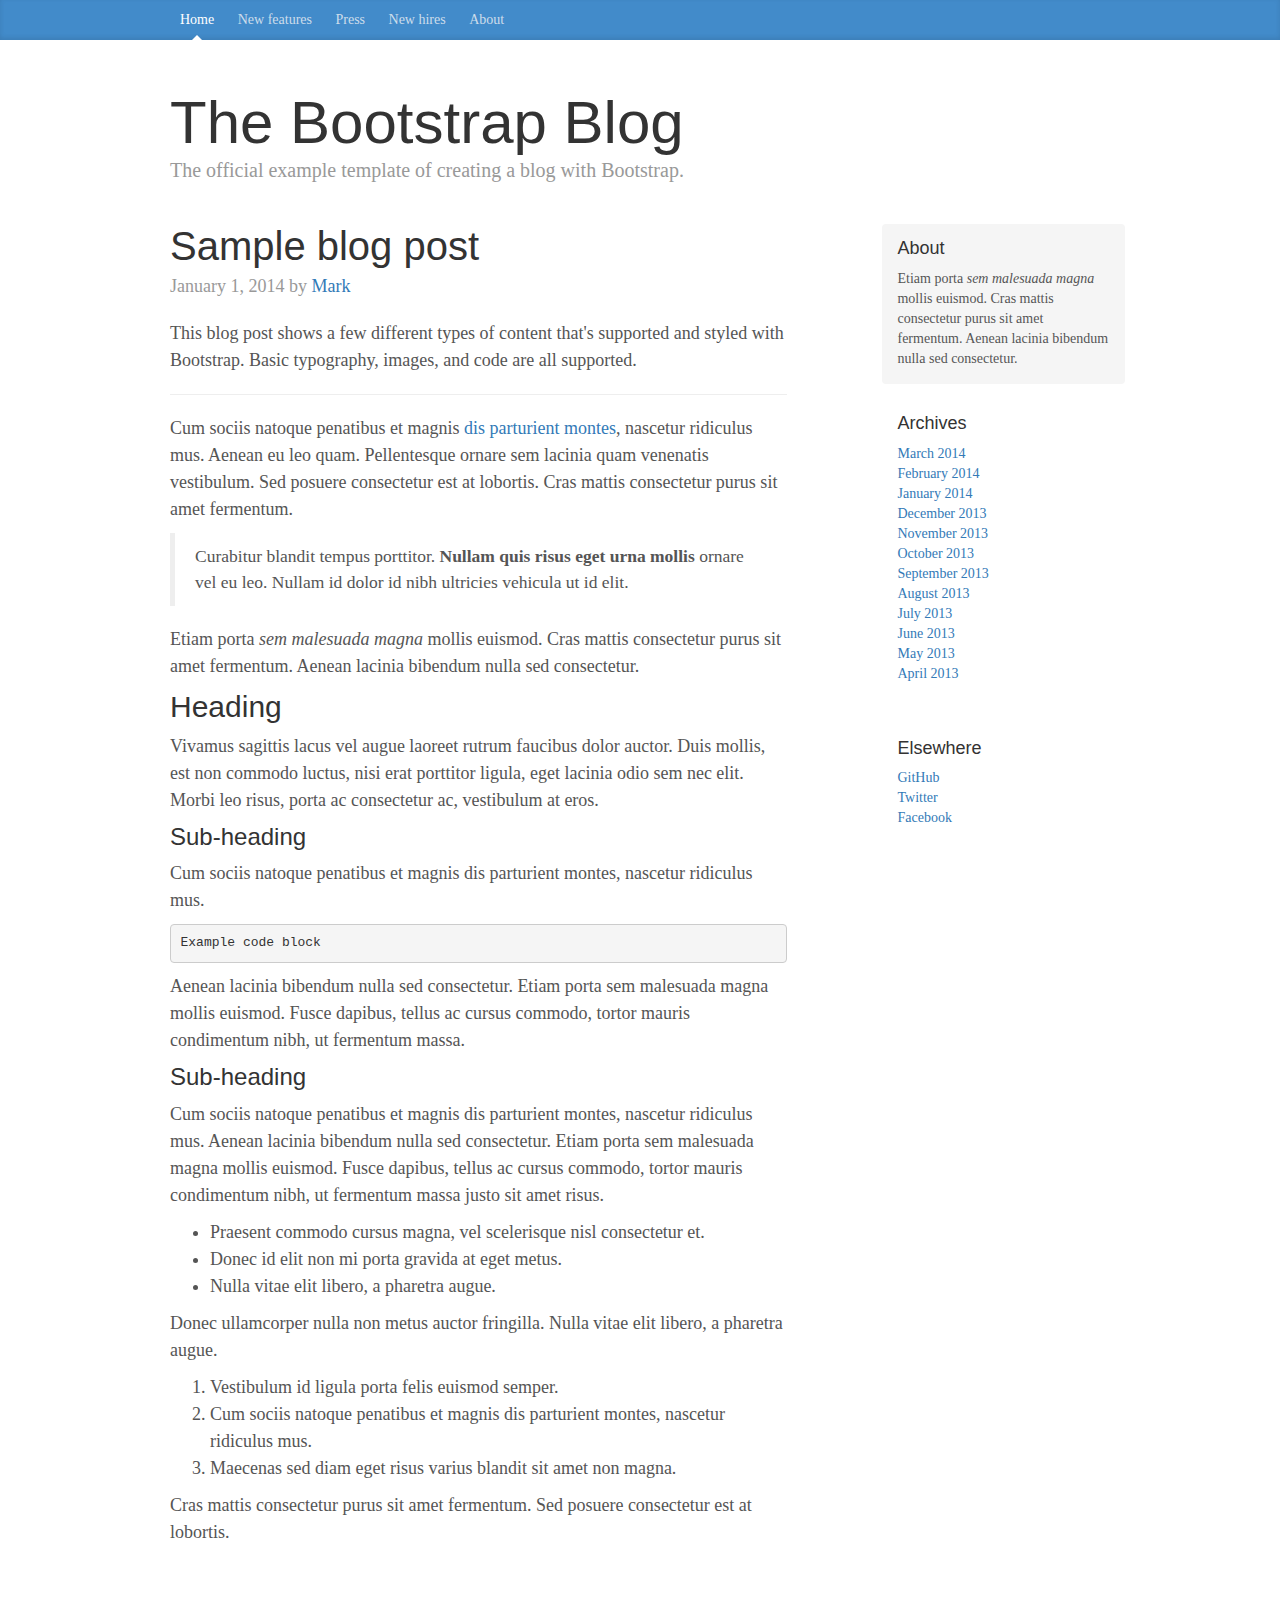
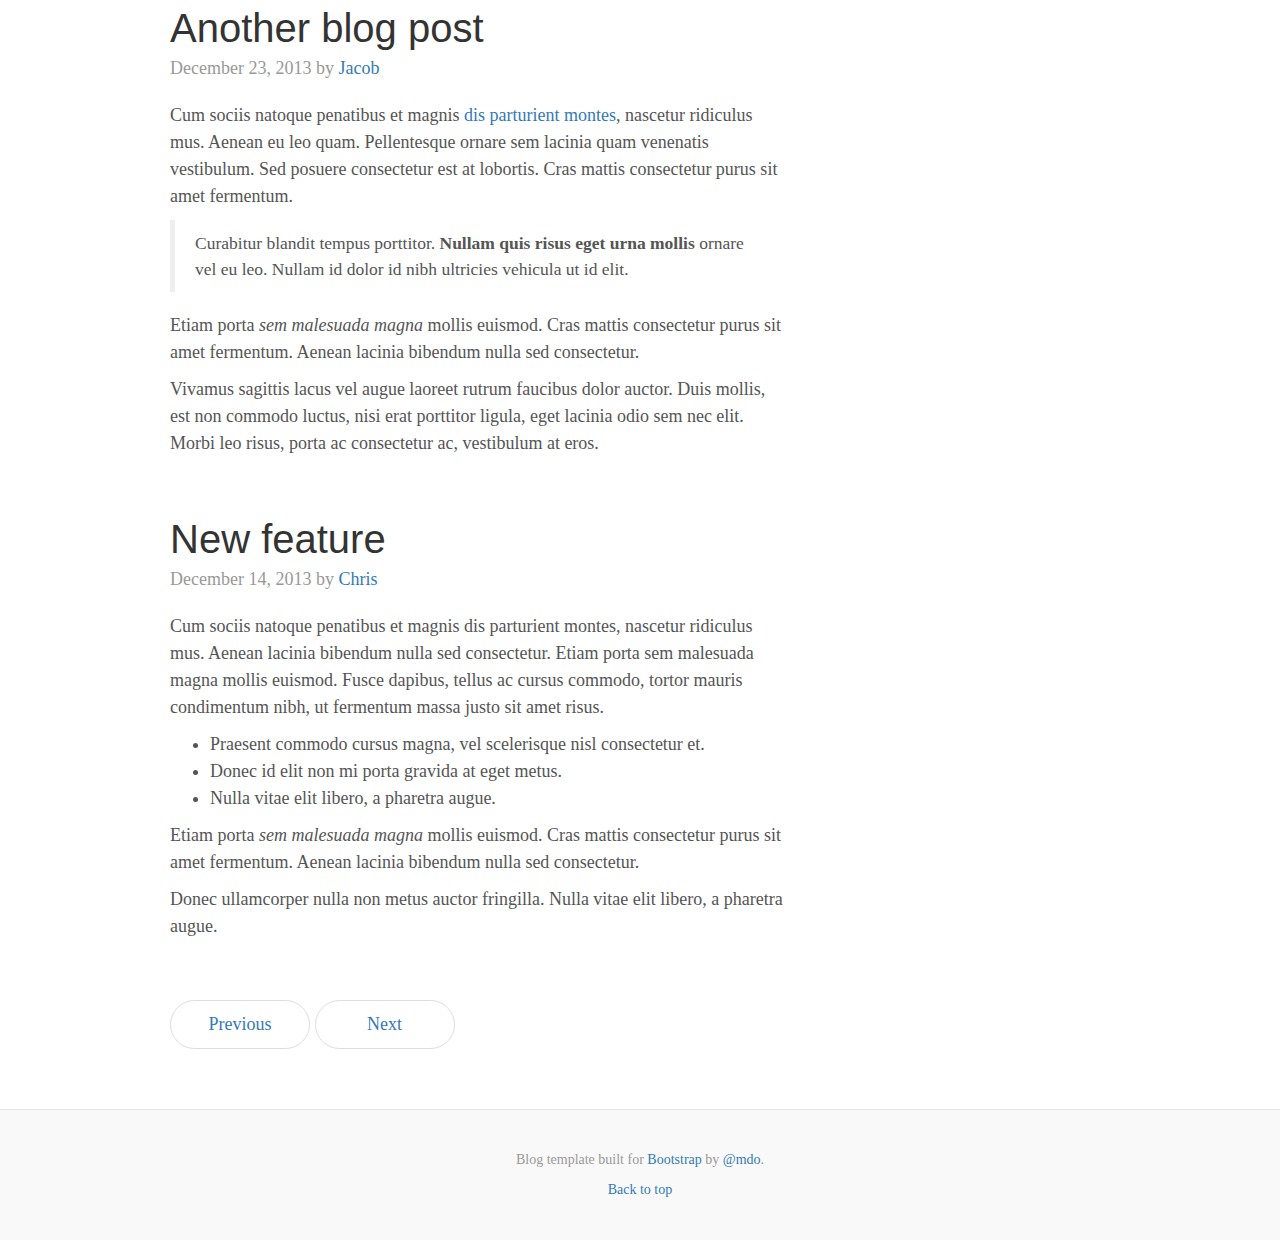
<file: static/bower_components/bootstrap/docs/examples/blog/index.html>
<!doctype html>
<html lang="en">
  <head>
    <meta charset="utf-8">
    <meta http-equiv="X-UA-Compatible" content="IE=edge">
    <meta name="viewport" content="width=device-width, initial-scale=1">
    <!-- The above 3 meta tags *must* come first in the head; any other head content must come *after* these tags -->
    <meta name="description" content="">
    <meta name="author" content="">
    <link rel="icon" href="../../favicon.ico">

    <title>Blog Template for Bootstrap</title>

    <!-- Bootstrap core CSS -->
    <link href="../../dist/css/bootstrap.min.css" rel="stylesheet">

    <!-- IE10 viewport hack for Surface/desktop Windows 8 bug -->
    <link href="../../assets/css/ie10-viewport-bug-workaround.css" rel="stylesheet">

    <!-- Custom styles for this template -->
    <link href="blog.css" rel="stylesheet">

    <!-- Just for debugging purposes. Don't actually copy these 2 lines! -->
    <!--[if lt IE 9]><script src="../../assets/js/ie8-responsive-file-warning.js"></script><![endif]-->
    <script src="../../assets/js/ie-emulation-modes-warning.js"></script>

    <!-- HTML5 shim and Respond.js for IE8 support of HTML5 elements and media queries -->
    <!--[if lt IE 9]>
      <script src="https://oss.maxcdn.com/html5shiv/3.7.3/html5shiv.min.js"></script>
      <script src="https://oss.maxcdn.com/respond/1.4.2/respond.min.js"></script>
    <![endif]-->
  </head>

  <body>

    <div class="blog-masthead">
      <div class="container">
        <nav class="blog-nav">
          <a class="blog-nav-item active" href="#">Home</a>
          <a class="blog-nav-item" href="#">New features</a>
          <a class="blog-nav-item" href="#">Press</a>
          <a class="blog-nav-item" href="#">New hires</a>
          <a class="blog-nav-item" href="#">About</a>
        </nav>
      </div>
    </div>

    <div class="container">

      <div class="blog-header">
        <h1 class="blog-title">The Bootstrap Blog</h1>
        <p class="lead blog-description">The official example template of creating a blog with Bootstrap.</p>
      </div>

      <div class="row">

        <div class="col-sm-8 blog-main">

          <div class="blog-post">
            <h2 class="blog-post-title">Sample blog post</h2>
            <p class="blog-post-meta">January 1, 2014 by <a href="#">Mark</a></p>

            <p>This blog post shows a few different types of content that's supported and styled with Bootstrap. Basic typography, images, and code are all supported.</p>
            <hr>
            <p>Cum sociis natoque penatibus et magnis <a href="#">dis parturient montes</a>, nascetur ridiculus mus. Aenean eu leo quam. Pellentesque ornare sem lacinia quam venenatis vestibulum. Sed posuere consectetur est at lobortis. Cras mattis consectetur purus sit amet fermentum.</p>
            <blockquote>
              <p>Curabitur blandit tempus porttitor. <strong>Nullam quis risus eget urna mollis</strong> ornare vel eu leo. Nullam id dolor id nibh ultricies vehicula ut id elit.</p>
            </blockquote>
            <p>Etiam porta <em>sem malesuada magna</em> mollis euismod. Cras mattis consectetur purus sit amet fermentum. Aenean lacinia bibendum nulla sed consectetur.</p>
            <h2>Heading</h2>
            <p>Vivamus sagittis lacus vel augue laoreet rutrum faucibus dolor auctor. Duis mollis, est non commodo luctus, nisi erat porttitor ligula, eget lacinia odio sem nec elit. Morbi leo risus, porta ac consectetur ac, vestibulum at eros.</p>
            <h3>Sub-heading</h3>
            <p>Cum sociis natoque penatibus et magnis dis parturient montes, nascetur ridiculus mus.</p>
            <pre><code>Example code block</code></pre>
            <p>Aenean lacinia bibendum nulla sed consectetur. Etiam porta sem malesuada magna mollis euismod. Fusce dapibus, tellus ac cursus commodo, tortor mauris condimentum nibh, ut fermentum massa.</p>
            <h3>Sub-heading</h3>
            <p>Cum sociis natoque penatibus et magnis dis parturient montes, nascetur ridiculus mus. Aenean lacinia bibendum nulla sed consectetur. Etiam porta sem malesuada magna mollis euismod. Fusce dapibus, tellus ac cursus commodo, tortor mauris condimentum nibh, ut fermentum massa justo sit amet risus.</p>
            <ul>
              <li>Praesent commodo cursus magna, vel scelerisque nisl consectetur et.</li>
              <li>Donec id elit non mi porta gravida at eget metus.</li>
              <li>Nulla vitae elit libero, a pharetra augue.</li>
            </ul>
            <p>Donec ullamcorper nulla non metus auctor fringilla. Nulla vitae elit libero, a pharetra augue.</p>
            <ol>
              <li>Vestibulum id ligula porta felis euismod semper.</li>
              <li>Cum sociis natoque penatibus et magnis dis parturient montes, nascetur ridiculus mus.</li>
              <li>Maecenas sed diam eget risus varius blandit sit amet non magna.</li>
            </ol>
            <p>Cras mattis consectetur purus sit amet fermentum. Sed posuere consectetur est at lobortis.</p>
          </div><!-- /.blog-post -->

          <div class="blog-post">
            <h2 class="blog-post-title">Another blog post</h2>
            <p class="blog-post-meta">December 23, 2013 by <a href="#">Jacob</a></p>

            <p>Cum sociis natoque penatibus et magnis <a href="#">dis parturient montes</a>, nascetur ridiculus mus. Aenean eu leo quam. Pellentesque ornare sem lacinia quam venenatis vestibulum. Sed posuere consectetur est at lobortis. Cras mattis consectetur purus sit amet fermentum.</p>
            <blockquote>
              <p>Curabitur blandit tempus porttitor. <strong>Nullam quis risus eget urna mollis</strong> ornare vel eu leo. Nullam id dolor id nibh ultricies vehicula ut id elit.</p>
            </blockquote>
            <p>Etiam porta <em>sem malesuada magna</em> mollis euismod. Cras mattis consectetur purus sit amet fermentum. Aenean lacinia bibendum nulla sed consectetur.</p>
            <p>Vivamus sagittis lacus vel augue laoreet rutrum faucibus dolor auctor. Duis mollis, est non commodo luctus, nisi erat porttitor ligula, eget lacinia odio sem nec elit. Morbi leo risus, porta ac consectetur ac, vestibulum at eros.</p>
          </div><!-- /.blog-post -->

          <div class="blog-post">
            <h2 class="blog-post-title">New feature</h2>
            <p class="blog-post-meta">December 14, 2013 by <a href="#">Chris</a></p>

            <p>Cum sociis natoque penatibus et magnis dis parturient montes, nascetur ridiculus mus. Aenean lacinia bibendum nulla sed consectetur. Etiam porta sem malesuada magna mollis euismod. Fusce dapibus, tellus ac cursus commodo, tortor mauris condimentum nibh, ut fermentum massa justo sit amet risus.</p>
            <ul>
              <li>Praesent commodo cursus magna, vel scelerisque nisl consectetur et.</li>
              <li>Donec id elit non mi porta gravida at eget metus.</li>
              <li>Nulla vitae elit libero, a pharetra augue.</li>
            </ul>
            <p>Etiam porta <em>sem malesuada magna</em> mollis euismod. Cras mattis consectetur purus sit amet fermentum. Aenean lacinia bibendum nulla sed consectetur.</p>
            <p>Donec ullamcorper nulla non metus auctor fringilla. Nulla vitae elit libero, a pharetra augue.</p>
          </div><!-- /.blog-post -->

          <nav>
            <ul class="pager">
              <li><a href="#">Previous</a></li>
              <li><a href="#">Next</a></li>
            </ul>
          </nav>

        </div><!-- /.blog-main -->

        <div class="col-sm-3 col-sm-offset-1 blog-sidebar">
          <div class="sidebar-module sidebar-module-inset">
            <h4>About</h4>
            <p>Etiam porta <em>sem malesuada magna</em> mollis euismod. Cras mattis consectetur purus sit amet fermentum. Aenean lacinia bibendum nulla sed consectetur.</p>
          </div>
          <div class="sidebar-module">
            <h4>Archives</h4>
            <ol class="list-unstyled">
              <li><a href="#">March 2014</a></li>
              <li><a href="#">February 2014</a></li>
              <li><a href="#">January 2014</a></li>
              <li><a href="#">December 2013</a></li>
              <li><a href="#">November 2013</a></li>
              <li><a href="#">October 2013</a></li>
              <li><a href="#">September 2013</a></li>
              <li><a href="#">August 2013</a></li>
              <li><a href="#">July 2013</a></li>
              <li><a href="#">June 2013</a></li>
              <li><a href="#">May 2013</a></li>
              <li><a href="#">April 2013</a></li>
            </ol>
          </div>
          <div class="sidebar-module">
            <h4>Elsewhere</h4>
            <ol class="list-unstyled">
              <li><a href="#">GitHub</a></li>
              <li><a href="#">Twitter</a></li>
              <li><a href="#">Facebook</a></li>
            </ol>
          </div>
        </div><!-- /.blog-sidebar -->

      </div><!-- /.row -->

    </div><!-- /.container -->

    <footer class="blog-footer">
      <p>Blog template built for <a href="https://getbootstrap.com/">Bootstrap</a> by <a href="https://twitter.com/mdo">@mdo</a>.</p>
      <p>
        <a href="#">Back to top</a>
      </p>
    </footer>


    <!-- Bootstrap core JavaScript
    ================================================== -->
    <!-- Placed at the end of the document so the pages load faster -->
    <script src="https://code.jquery.com/jquery-1.12.4.min.js" integrity="sha384-nvAa0+6Qg9clwYCGGPpDQLVpLNn0fRaROjHqs13t4Ggj3Ez50XnGQqc/r8MhnRDZ" crossorigin="anonymous"></script>
    <script>window.jQuery || document.write('<script src="../../assets/js/vendor/jquery.min.js"><\/script>')</script>
    <script src="../../dist/js/bootstrap.min.js"></script>
    <!-- IE10 viewport hack for Surface/desktop Windows 8 bug -->
    <script src="../../assets/js/ie10-viewport-bug-workaround.js"></script>
  </body>
</html>
</file>
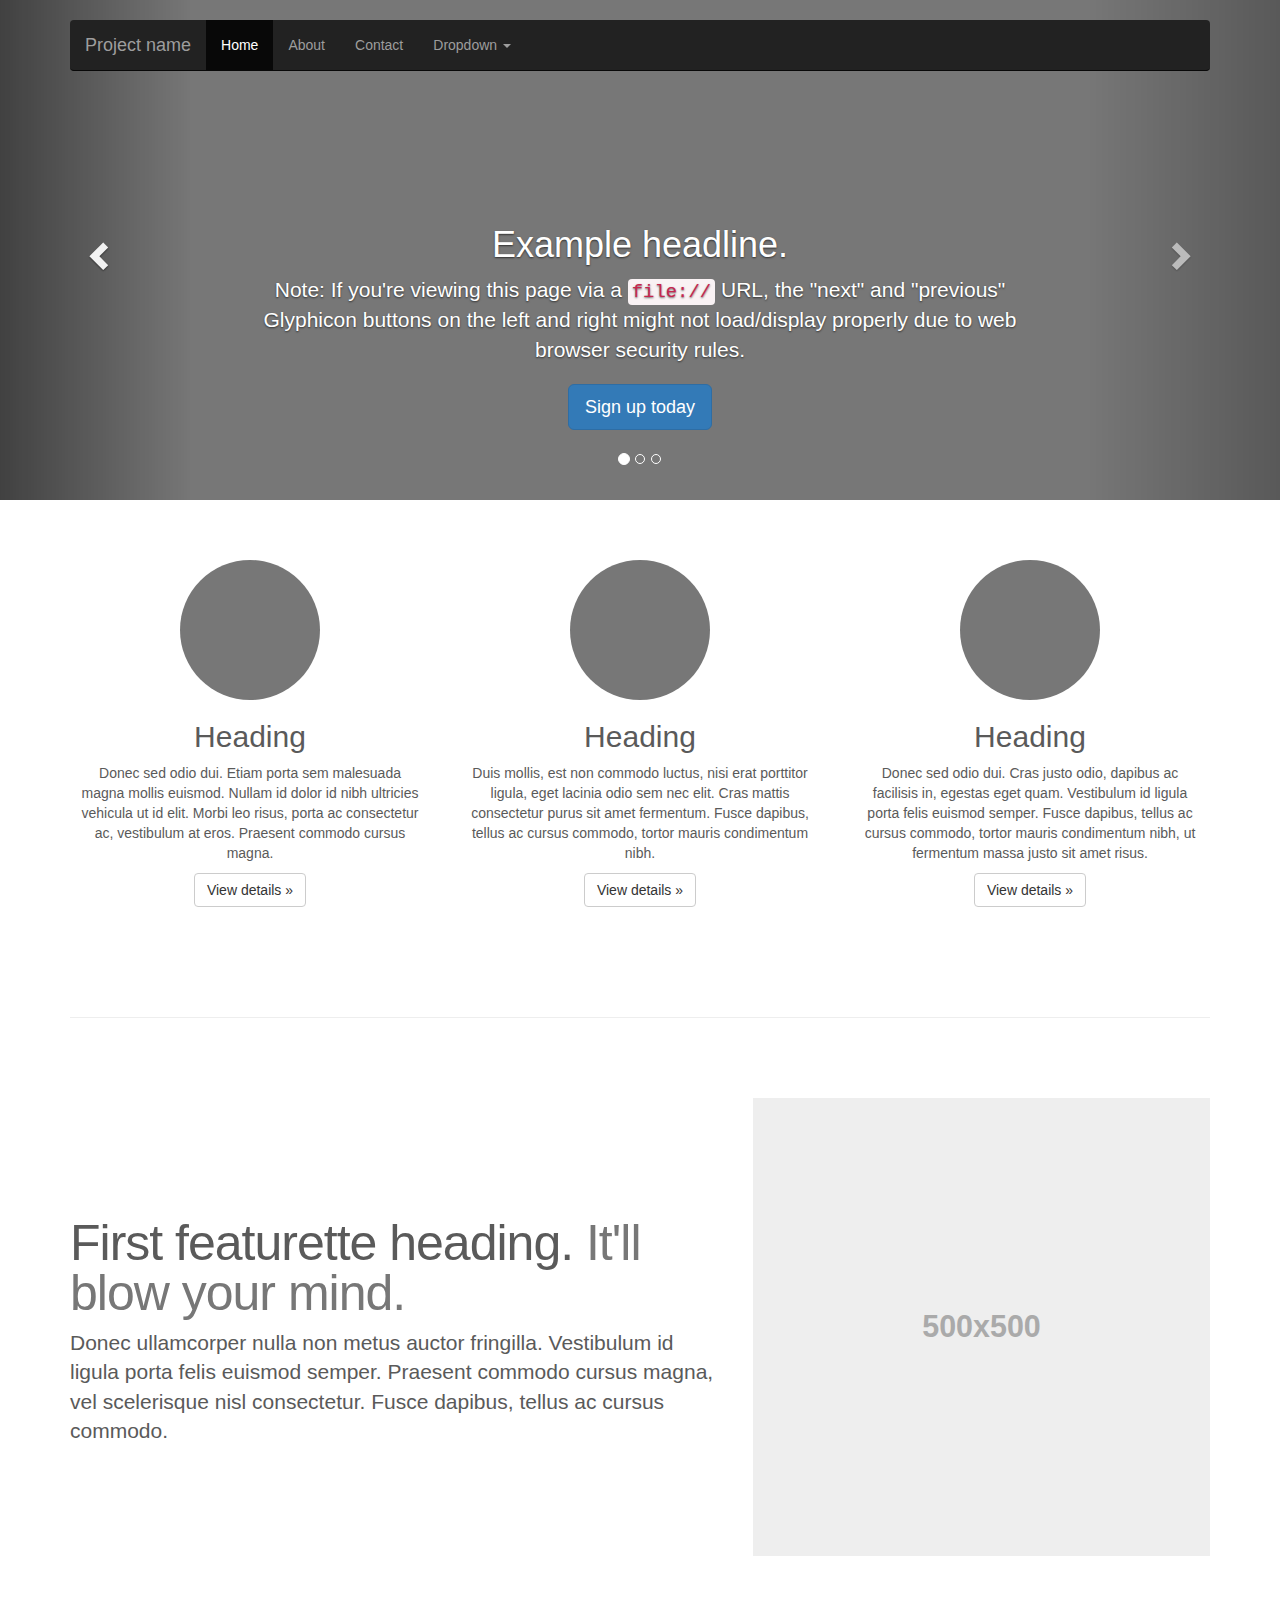
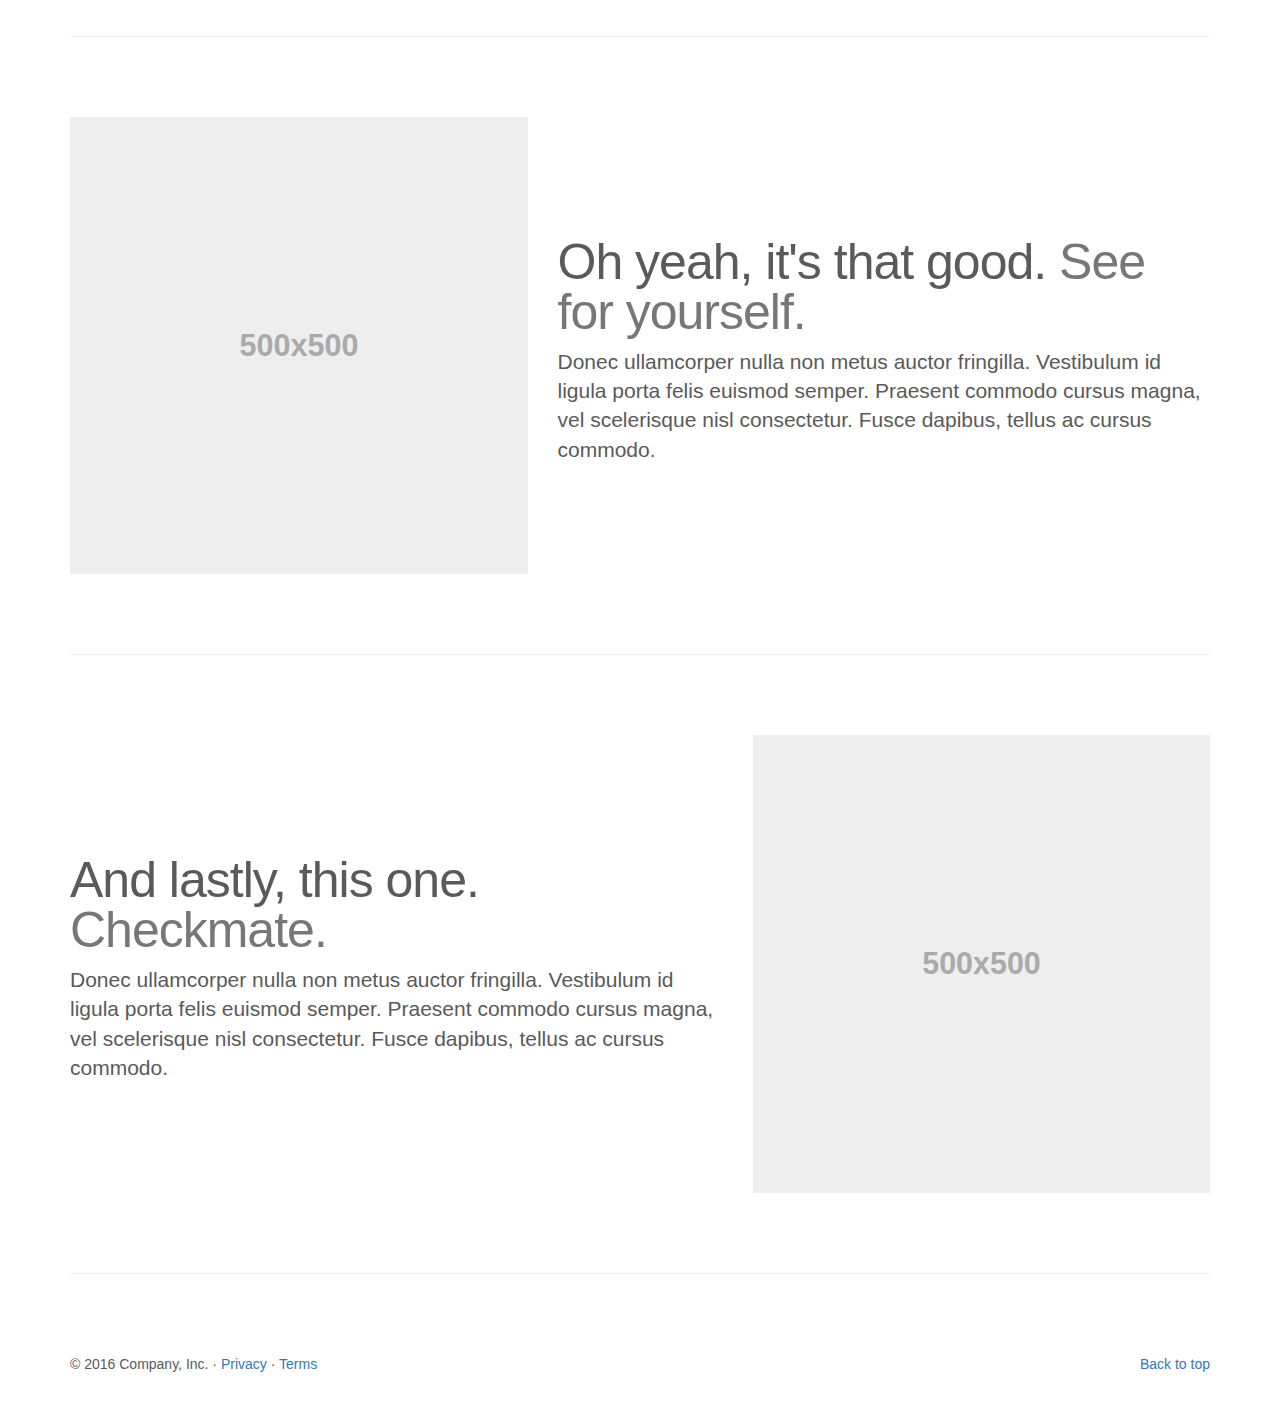
<file: static/bower_components/bootstrap/docs/examples/carousel/index.html>
<!doctype html>
<html lang="en">
  <head>
    <meta charset="utf-8">
    <meta http-equiv="X-UA-Compatible" content="IE=edge">
    <meta name="viewport" content="width=device-width, initial-scale=1">
    <!-- The above 3 meta tags *must* come first in the head; any other head content must come *after* these tags -->
    <meta name="description" content="">
    <meta name="author" content="">
    <link rel="icon" href="../../favicon.ico">

    <title>Carousel Template for Bootstrap</title>

    <!-- Bootstrap core CSS -->
    <link href="../../dist/css/bootstrap.min.css" rel="stylesheet">

    <!-- IE10 viewport hack for Surface/desktop Windows 8 bug -->
    <link href="../../assets/css/ie10-viewport-bug-workaround.css" rel="stylesheet">

    <!-- Just for debugging purposes. Don't actually copy these 2 lines! -->
    <!--[if lt IE 9]><script src="../../assets/js/ie8-responsive-file-warning.js"></script><![endif]-->
    <script src="../../assets/js/ie-emulation-modes-warning.js"></script>

    <!-- HTML5 shim and Respond.js for IE8 support of HTML5 elements and media queries -->
    <!--[if lt IE 9]>
      <script src="https://oss.maxcdn.com/html5shiv/3.7.3/html5shiv.min.js"></script>
      <script src="https://oss.maxcdn.com/respond/1.4.2/respond.min.js"></script>
    <![endif]-->

    <!-- Custom styles for this template -->
    <link href="carousel.css" rel="stylesheet">
  </head>
<!-- NAVBAR
================================================== -->
  <body>
    <div class="navbar-wrapper">
      <div class="container">

        <nav class="navbar navbar-inverse navbar-static-top">
          <div class="container">
            <div class="navbar-header">
              <button type="button" class="navbar-toggle collapsed" data-toggle="collapse" data-target="#navbar" aria-expanded="false" aria-controls="navbar">
                <span class="sr-only">Toggle navigation</span>
                <span class="icon-bar"></span>
                <span class="icon-bar"></span>
                <span class="icon-bar"></span>
              </button>
              <a class="navbar-brand" href="#">Project name</a>
            </div>
            <div id="navbar" class="navbar-collapse collapse">
              <ul class="nav navbar-nav">
                <li class="active"><a href="#">Home</a></li>
                <li><a href="#">About</a></li>
                <li><a href="#">Contact</a></li>
                <li class="dropdown">
                  <a href="#" class="dropdown-toggle" data-toggle="dropdown" role="button" aria-haspopup="true" aria-expanded="false">Dropdown <span class="caret"></span></a>
                  <ul class="dropdown-menu">
                    <li><a href="#">Action</a></li>
                    <li><a href="#">Another action</a></li>
                    <li><a href="#">Something else here</a></li>
                    <li role="separator" class="divider"></li>
                    <li class="dropdown-header">Nav header</li>
                    <li><a href="#">Separated link</a></li>
                    <li><a href="#">One more separated link</a></li>
                  </ul>
                </li>
              </ul>
            </div>
          </div>
        </nav>

      </div>
    </div>


    <!-- Carousel
    ================================================== -->
    <div id="myCarousel" class="carousel slide" data-ride="carousel">
      <!-- Indicators -->
      <ol class="carousel-indicators">
        <li data-target="#myCarousel" data-slide-to="0" class="active"></li>
        <li data-target="#myCarousel" data-slide-to="1"></li>
        <li data-target="#myCarousel" data-slide-to="2"></li>
      </ol>
      <div class="carousel-inner" role="listbox">
        <div class="item active">
          <img class="first-slide" src="[data-uri]" alt="First slide">
          <div class="container">
            <div class="carousel-caption">
              <h1>Example headline.</h1>
              <p>Note: If you're viewing this page via a <code>file://</code> URL, the "next" and "previous" Glyphicon buttons on the left and right might not load/display properly due to web browser security rules.</p>
              <p><a class="btn btn-lg btn-primary" href="#" role="button">Sign up today</a></p>
            </div>
          </div>
        </div>
        <div class="item">
          <img class="second-slide" src="[data-uri]" alt="Second slide">
          <div class="container">
            <div class="carousel-caption">
              <h1>Another example headline.</h1>
              <p>Cras justo odio, dapibus ac facilisis in, egestas eget quam. Donec id elit non mi porta gravida at eget metus. Nullam id dolor id nibh ultricies vehicula ut id elit.</p>
              <p><a class="btn btn-lg btn-primary" href="#" role="button">Learn more</a></p>
            </div>
          </div>
        </div>
        <div class="item">
          <img class="third-slide" src="[data-uri]" alt="Third slide">
          <div class="container">
            <div class="carousel-caption">
              <h1>One more for good measure.</h1>
              <p>Cras justo odio, dapibus ac facilisis in, egestas eget quam. Donec id elit non mi porta gravida at eget metus. Nullam id dolor id nibh ultricies vehicula ut id elit.</p>
              <p><a class="btn btn-lg btn-primary" href="#" role="button">Browse gallery</a></p>
            </div>
          </div>
        </div>
      </div>
      <a class="left carousel-control" href="#myCarousel" role="button" data-slide="prev">
        <span class="glyphicon glyphicon-chevron-left" aria-hidden="true"></span>
        <span class="sr-only">Previous</span>
      </a>
      <a class="right carousel-control" href="#myCarousel" role="button" data-slide="next">
        <span class="glyphicon glyphicon-chevron-right" aria-hidden="true"></span>
        <span class="sr-only">Next</span>
      </a>
    </div><!-- /.carousel -->


    <!-- Marketing messaging and featurettes
    ================================================== -->
    <!-- Wrap the rest of the page in another container to center all the content. -->

    <div class="container marketing">

      <!-- Three columns of text below the carousel -->
      <div class="row">
        <div class="col-lg-4">
          <img class="img-circle" src="[data-uri]" alt="Generic placeholder image" width="140" height="140">
          <h2>Heading</h2>
          <p>Donec sed odio dui. Etiam porta sem malesuada magna mollis euismod. Nullam id dolor id nibh ultricies vehicula ut id elit. Morbi leo risus, porta ac consectetur ac, vestibulum at eros. Praesent commodo cursus magna.</p>
          <p><a class="btn btn-default" href="#" role="button">View details &raquo;</a></p>
        </div><!-- /.col-lg-4 -->
        <div class="col-lg-4">
          <img class="img-circle" src="[data-uri]" alt="Generic placeholder image" width="140" height="140">
          <h2>Heading</h2>
          <p>Duis mollis, est non commodo luctus, nisi erat porttitor ligula, eget lacinia odio sem nec elit. Cras mattis consectetur purus sit amet fermentum. Fusce dapibus, tellus ac cursus commodo, tortor mauris condimentum nibh.</p>
          <p><a class="btn btn-default" href="#" role="button">View details &raquo;</a></p>
        </div><!-- /.col-lg-4 -->
        <div class="col-lg-4">
          <img class="img-circle" src="[data-uri]" alt="Generic placeholder image" width="140" height="140">
          <h2>Heading</h2>
          <p>Donec sed odio dui. Cras justo odio, dapibus ac facilisis in, egestas eget quam. Vestibulum id ligula porta felis euismod semper. Fusce dapibus, tellus ac cursus commodo, tortor mauris condimentum nibh, ut fermentum massa justo sit amet risus.</p>
          <p><a class="btn btn-default" href="#" role="button">View details &raquo;</a></p>
        </div><!-- /.col-lg-4 -->
      </div><!-- /.row -->


      <!-- START THE FEATURETTES -->

      <hr class="featurette-divider">

      <div class="row featurette">
        <div class="col-md-7">
          <h2 class="featurette-heading">First featurette heading. <span class="text-muted">It'll blow your mind.</span></h2>
          <p class="lead">Donec ullamcorper nulla non metus auctor fringilla. Vestibulum id ligula porta felis euismod semper. Praesent commodo cursus magna, vel scelerisque nisl consectetur. Fusce dapibus, tellus ac cursus commodo.</p>
        </div>
        <div class="col-md-5">
          <img class="featurette-image img-responsive center-block" data-src="holder.js/500x500/auto" alt="Generic placeholder image">
        </div>
      </div>

      <hr class="featurette-divider">

      <div class="row featurette">
        <div class="col-md-7 col-md-push-5">
          <h2 class="featurette-heading">Oh yeah, it's that good. <span class="text-muted">See for yourself.</span></h2>
          <p class="lead">Donec ullamcorper nulla non metus auctor fringilla. Vestibulum id ligula porta felis euismod semper. Praesent commodo cursus magna, vel scelerisque nisl consectetur. Fusce dapibus, tellus ac cursus commodo.</p>
        </div>
        <div class="col-md-5 col-md-pull-7">
          <img class="featurette-image img-responsive center-block" data-src="holder.js/500x500/auto" alt="Generic placeholder image">
        </div>
      </div>

      <hr class="featurette-divider">

      <div class="row featurette">
        <div class="col-md-7">
          <h2 class="featurette-heading">And lastly, this one. <span class="text-muted">Checkmate.</span></h2>
          <p class="lead">Donec ullamcorper nulla non metus auctor fringilla. Vestibulum id ligula porta felis euismod semper. Praesent commodo cursus magna, vel scelerisque nisl consectetur. Fusce dapibus, tellus ac cursus commodo.</p>
        </div>
        <div class="col-md-5">
          <img class="featurette-image img-responsive center-block" data-src="holder.js/500x500/auto" alt="Generic placeholder image">
        </div>
      </div>

      <hr class="featurette-divider">

      <!-- /END THE FEATURETTES -->


      <!-- FOOTER -->
      <footer>
        <p class="pull-right"><a href="#">Back to top</a></p>
        <p>&copy; 2016 Company, Inc. &middot; <a href="#">Privacy</a> &middot; <a href="#">Terms</a></p>
      </footer>

    </div><!-- /.container -->


    <!-- Bootstrap core JavaScript
    ================================================== -->
    <!-- Placed at the end of the document so the pages load faster -->
    <script src="https://code.jquery.com/jquery-1.12.4.min.js" integrity="sha384-nvAa0+6Qg9clwYCGGPpDQLVpLNn0fRaROjHqs13t4Ggj3Ez50XnGQqc/r8MhnRDZ" crossorigin="anonymous"></script>
    <script>window.jQuery || document.write('<script src="../../assets/js/vendor/jquery.min.js"><\/script>')</script>
    <script src="../../dist/js/bootstrap.min.js"></script>
    <!-- Just to make our placeholder images work. Don't actually copy the next line! -->
    <script src="../../assets/js/vendor/holder.min.js"></script>
    <!-- IE10 viewport hack for Surface/desktop Windows 8 bug -->
    <script src="../../assets/js/ie10-viewport-bug-workaround.js"></script>
  </body>
</html>
</file>
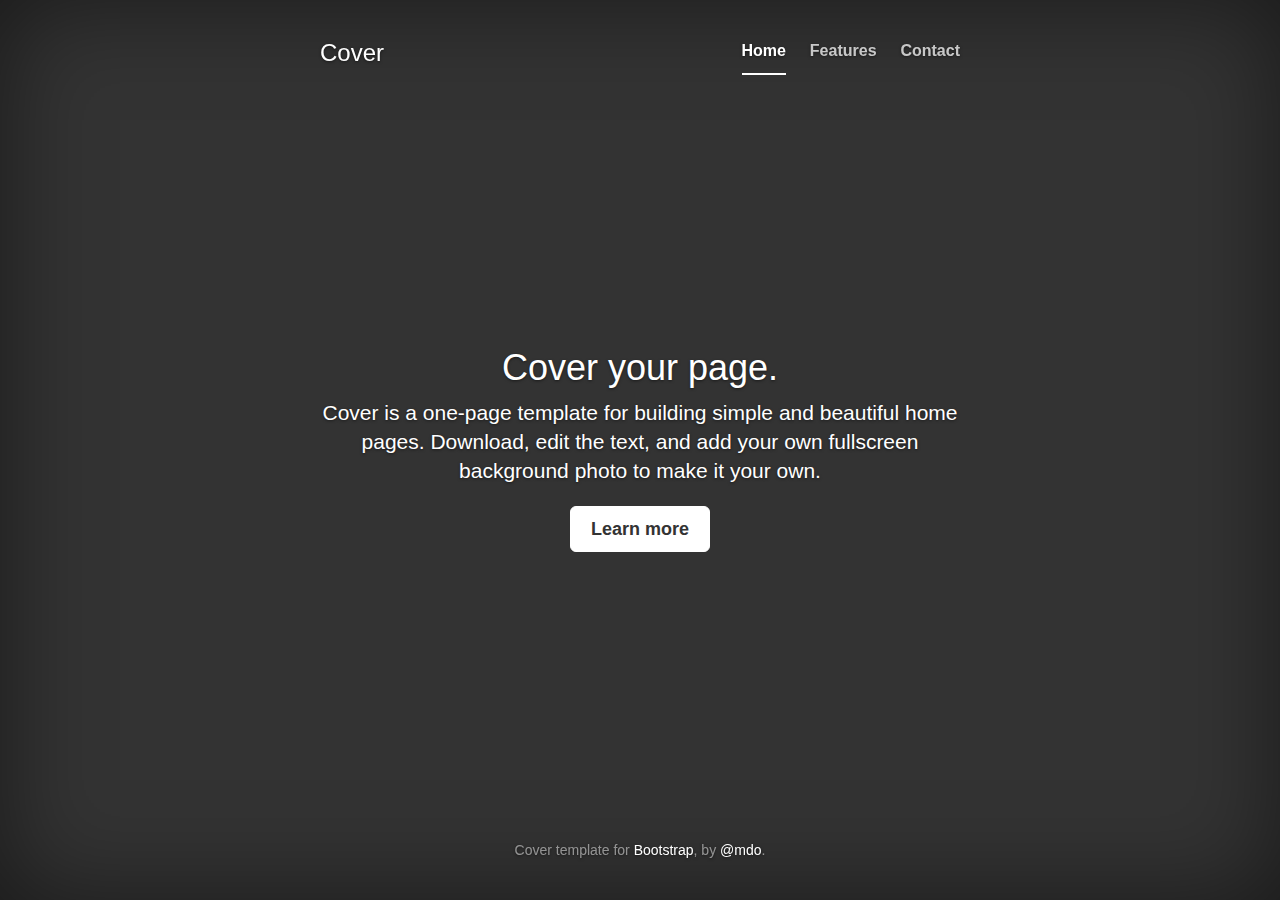
<file: static/bower_components/bootstrap/docs/examples/cover/index.html>
<!doctype html>
<html lang="en">
  <head>
    <meta charset="utf-8">
    <meta http-equiv="X-UA-Compatible" content="IE=edge">
    <meta name="viewport" content="width=device-width, initial-scale=1">
    <!-- The above 3 meta tags *must* come first in the head; any other head content must come *after* these tags -->
    <meta name="description" content="">
    <meta name="author" content="">
    <link rel="icon" href="../../favicon.ico">

    <title>Cover Template for Bootstrap</title>

    <!-- Bootstrap core CSS -->
    <link href="../../dist/css/bootstrap.min.css" rel="stylesheet">

    <!-- IE10 viewport hack for Surface/desktop Windows 8 bug -->
    <link href="../../assets/css/ie10-viewport-bug-workaround.css" rel="stylesheet">

    <!-- Custom styles for this template -->
    <link href="cover.css" rel="stylesheet">

    <!-- Just for debugging purposes. Don't actually copy these 2 lines! -->
    <!--[if lt IE 9]><script src="../../assets/js/ie8-responsive-file-warning.js"></script><![endif]-->
    <script src="../../assets/js/ie-emulation-modes-warning.js"></script>

    <!-- HTML5 shim and Respond.js for IE8 support of HTML5 elements and media queries -->
    <!--[if lt IE 9]>
      <script src="https://oss.maxcdn.com/html5shiv/3.7.3/html5shiv.min.js"></script>
      <script src="https://oss.maxcdn.com/respond/1.4.2/respond.min.js"></script>
    <![endif]-->
  </head>

  <body>

    <div class="site-wrapper">

      <div class="site-wrapper-inner">

        <div class="cover-container">

          <div class="masthead clearfix">
            <div class="inner">
              <h3 class="masthead-brand">Cover</h3>
              <nav>
                <ul class="nav masthead-nav">
                  <li class="active"><a href="#">Home</a></li>
                  <li><a href="#">Features</a></li>
                  <li><a href="#">Contact</a></li>
                </ul>
              </nav>
            </div>
          </div>

          <div class="inner cover">
            <h1 class="cover-heading">Cover your page.</h1>
            <p class="lead">Cover is a one-page template for building simple and beautiful home pages. Download, edit the text, and add your own fullscreen background photo to make it your own.</p>
            <p class="lead">
              <a href="#" class="btn btn-lg btn-default">Learn more</a>
            </p>
          </div>

          <div class="mastfoot">
            <div class="inner">
              <p>Cover template for <a href="https://getbootstrap.com/">Bootstrap</a>, by <a href="https://twitter.com/mdo">@mdo</a>.</p>
            </div>
          </div>

        </div>

      </div>

    </div>

    <!-- Bootstrap core JavaScript
    ================================================== -->
    <!-- Placed at the end of the document so the pages load faster -->
    <script src="https://code.jquery.com/jquery-1.12.4.min.js" integrity="sha384-nvAa0+6Qg9clwYCGGPpDQLVpLNn0fRaROjHqs13t4Ggj3Ez50XnGQqc/r8MhnRDZ" crossorigin="anonymous"></script>
    <script>window.jQuery || document.write('<script src="../../assets/js/vendor/jquery.min.js"><\/script>')</script>
    <script src="../../dist/js/bootstrap.min.js"></script>
    <!-- IE10 viewport hack for Surface/desktop Windows 8 bug -->
    <script src="../../assets/js/ie10-viewport-bug-workaround.js"></script>
  </body>
</html>
</file>
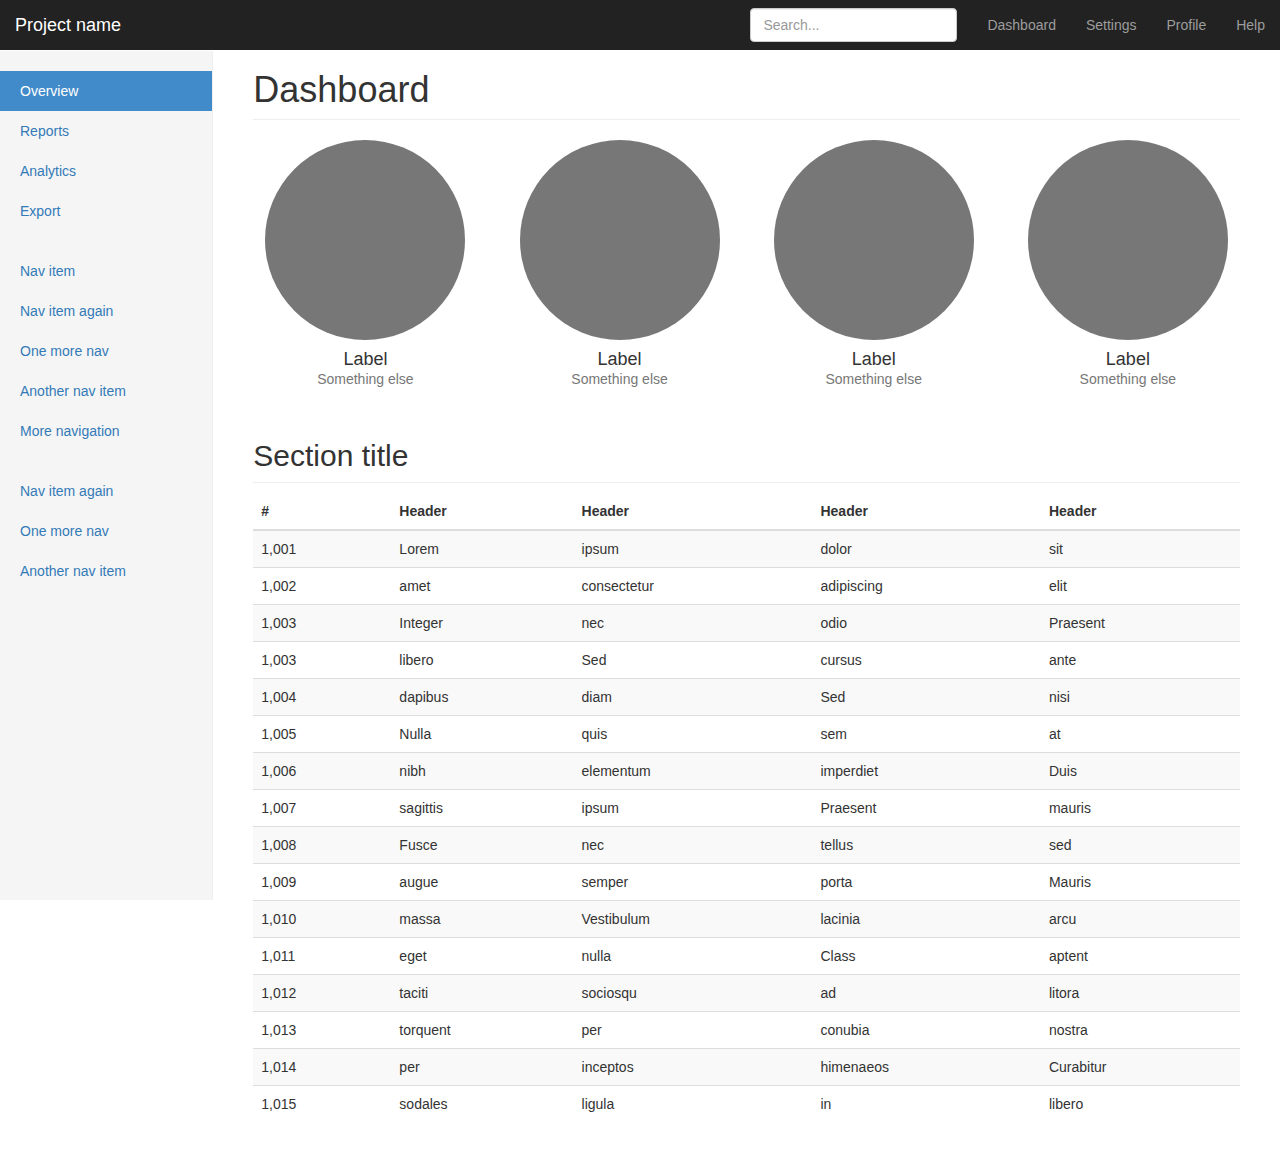
<file: static/bower_components/bootstrap/docs/examples/dashboard/index.html>
<!doctype html>
<html lang="en">
  <head>
    <meta charset="utf-8">
    <meta http-equiv="X-UA-Compatible" content="IE=edge">
    <meta name="viewport" content="width=device-width, initial-scale=1">
    <!-- The above 3 meta tags *must* come first in the head; any other head content must come *after* these tags -->
    <meta name="description" content="">
    <meta name="author" content="">
    <link rel="icon" href="../../favicon.ico">

    <title>Dashboard Template for Bootstrap</title>

    <!-- Bootstrap core CSS -->
    <link href="../../dist/css/bootstrap.min.css" rel="stylesheet">

    <!-- IE10 viewport hack for Surface/desktop Windows 8 bug -->
    <link href="../../assets/css/ie10-viewport-bug-workaround.css" rel="stylesheet">

    <!-- Custom styles for this template -->
    <link href="dashboard.css" rel="stylesheet">

    <!-- Just for debugging purposes. Don't actually copy these 2 lines! -->
    <!--[if lt IE 9]><script src="../../assets/js/ie8-responsive-file-warning.js"></script><![endif]-->
    <script src="../../assets/js/ie-emulation-modes-warning.js"></script>

    <!-- HTML5 shim and Respond.js for IE8 support of HTML5 elements and media queries -->
    <!--[if lt IE 9]>
      <script src="https://oss.maxcdn.com/html5shiv/3.7.3/html5shiv.min.js"></script>
      <script src="https://oss.maxcdn.com/respond/1.4.2/respond.min.js"></script>
    <![endif]-->
  </head>

  <body>

    <nav class="navbar navbar-inverse navbar-fixed-top">
      <div class="container-fluid">
        <div class="navbar-header">
          <button type="button" class="navbar-toggle collapsed" data-toggle="collapse" data-target="#navbar" aria-expanded="false" aria-controls="navbar">
            <span class="sr-only">Toggle navigation</span>
            <span class="icon-bar"></span>
            <span class="icon-bar"></span>
            <span class="icon-bar"></span>
          </button>
          <a class="navbar-brand" href="#">Project name</a>
        </div>
        <div id="navbar" class="navbar-collapse collapse">
          <ul class="nav navbar-nav navbar-right">
            <li><a href="#">Dashboard</a></li>
            <li><a href="#">Settings</a></li>
            <li><a href="#">Profile</a></li>
            <li><a href="#">Help</a></li>
          </ul>
          <form class="navbar-form navbar-right">
            <input type="text" class="form-control" placeholder="Search...">
          </form>
        </div>
      </div>
    </nav>

    <div class="container-fluid">
      <div class="row">
        <div class="col-sm-3 col-md-2 sidebar">
          <ul class="nav nav-sidebar">
            <li class="active"><a href="#">Overview <span class="sr-only">(current)</span></a></li>
            <li><a href="#">Reports</a></li>
            <li><a href="#">Analytics</a></li>
            <li><a href="#">Export</a></li>
          </ul>
          <ul class="nav nav-sidebar">
            <li><a href="">Nav item</a></li>
            <li><a href="">Nav item again</a></li>
            <li><a href="">One more nav</a></li>
            <li><a href="">Another nav item</a></li>
            <li><a href="">More navigation</a></li>
          </ul>
          <ul class="nav nav-sidebar">
            <li><a href="">Nav item again</a></li>
            <li><a href="">One more nav</a></li>
            <li><a href="">Another nav item</a></li>
          </ul>
        </div>
        <div class="col-sm-9 col-sm-offset-3 col-md-10 col-md-offset-2 main">
          <h1 class="page-header">Dashboard</h1>

          <div class="row placeholders">
            <div class="col-xs-6 col-sm-3 placeholder">
              <img src="[data-uri]" width="200" height="200" class="img-responsive" alt="Generic placeholder thumbnail">
              <h4>Label</h4>
              <span class="text-muted">Something else</span>
            </div>
            <div class="col-xs-6 col-sm-3 placeholder">
              <img src="[data-uri]" width="200" height="200" class="img-responsive" alt="Generic placeholder thumbnail">
              <h4>Label</h4>
              <span class="text-muted">Something else</span>
            </div>
            <div class="col-xs-6 col-sm-3 placeholder">
              <img src="[data-uri]" width="200" height="200" class="img-responsive" alt="Generic placeholder thumbnail">
              <h4>Label</h4>
              <span class="text-muted">Something else</span>
            </div>
            <div class="col-xs-6 col-sm-3 placeholder">
              <img src="[data-uri]" width="200" height="200" class="img-responsive" alt="Generic placeholder thumbnail">
              <h4>Label</h4>
              <span class="text-muted">Something else</span>
            </div>
          </div>

          <h2 class="sub-header">Section title</h2>
          <div class="table-responsive">
            <table class="table table-striped">
              <thead>
                <tr>
                  <th>#</th>
                  <th>Header</th>
                  <th>Header</th>
                  <th>Header</th>
                  <th>Header</th>
                </tr>
              </thead>
              <tbody>
                <tr>
                  <td>1,001</td>
                  <td>Lorem</td>
                  <td>ipsum</td>
                  <td>dolor</td>
                  <td>sit</td>
                </tr>
                <tr>
                  <td>1,002</td>
                  <td>amet</td>
                  <td>consectetur</td>
                  <td>adipiscing</td>
                  <td>elit</td>
                </tr>
                <tr>
                  <td>1,003</td>
                  <td>Integer</td>
                  <td>nec</td>
                  <td>odio</td>
                  <td>Praesent</td>
                </tr>
                <tr>
                  <td>1,003</td>
                  <td>libero</td>
                  <td>Sed</td>
                  <td>cursus</td>
                  <td>ante</td>
                </tr>
                <tr>
                  <td>1,004</td>
                  <td>dapibus</td>
                  <td>diam</td>
                  <td>Sed</td>
                  <td>nisi</td>
                </tr>
                <tr>
                  <td>1,005</td>
                  <td>Nulla</td>
                  <td>quis</td>
                  <td>sem</td>
                  <td>at</td>
                </tr>
                <tr>
                  <td>1,006</td>
                  <td>nibh</td>
                  <td>elementum</td>
                  <td>imperdiet</td>
                  <td>Duis</td>
                </tr>
                <tr>
                  <td>1,007</td>
                  <td>sagittis</td>
                  <td>ipsum</td>
                  <td>Praesent</td>
                  <td>mauris</td>
                </tr>
                <tr>
                  <td>1,008</td>
                  <td>Fusce</td>
                  <td>nec</td>
                  <td>tellus</td>
                  <td>sed</td>
                </tr>
                <tr>
                  <td>1,009</td>
                  <td>augue</td>
                  <td>semper</td>
                  <td>porta</td>
                  <td>Mauris</td>
                </tr>
                <tr>
                  <td>1,010</td>
                  <td>massa</td>
                  <td>Vestibulum</td>
                  <td>lacinia</td>
                  <td>arcu</td>
                </tr>
                <tr>
                  <td>1,011</td>
                  <td>eget</td>
                  <td>nulla</td>
                  <td>Class</td>
                  <td>aptent</td>
                </tr>
                <tr>
                  <td>1,012</td>
                  <td>taciti</td>
                  <td>sociosqu</td>
                  <td>ad</td>
                  <td>litora</td>
                </tr>
                <tr>
                  <td>1,013</td>
                  <td>torquent</td>
                  <td>per</td>
                  <td>conubia</td>
                  <td>nostra</td>
                </tr>
                <tr>
                  <td>1,014</td>
                  <td>per</td>
                  <td>inceptos</td>
                  <td>himenaeos</td>
                  <td>Curabitur</td>
                </tr>
                <tr>
                  <td>1,015</td>
                  <td>sodales</td>
                  <td>ligula</td>
                  <td>in</td>
                  <td>libero</td>
                </tr>
              </tbody>
            </table>
          </div>
        </div>
      </div>
    </div>

    <!-- Bootstrap core JavaScript
    ================================================== -->
    <!-- Placed at the end of the document so the pages load faster -->
    <script src="https://code.jquery.com/jquery-1.12.4.min.js" integrity="sha384-nvAa0+6Qg9clwYCGGPpDQLVpLNn0fRaROjHqs13t4Ggj3Ez50XnGQqc/r8MhnRDZ" crossorigin="anonymous"></script>
    <script>window.jQuery || document.write('<script src="../../assets/js/vendor/jquery.min.js"><\/script>')</script>
    <script src="../../dist/js/bootstrap.min.js"></script>
    <!-- Just to make our placeholder images work. Don't actually copy the next line! -->
    <script src="../../assets/js/vendor/holder.min.js"></script>
    <!-- IE10 viewport hack for Surface/desktop Windows 8 bug -->
    <script src="../../assets/js/ie10-viewport-bug-workaround.js"></script>
  </body>
</html>
</file>
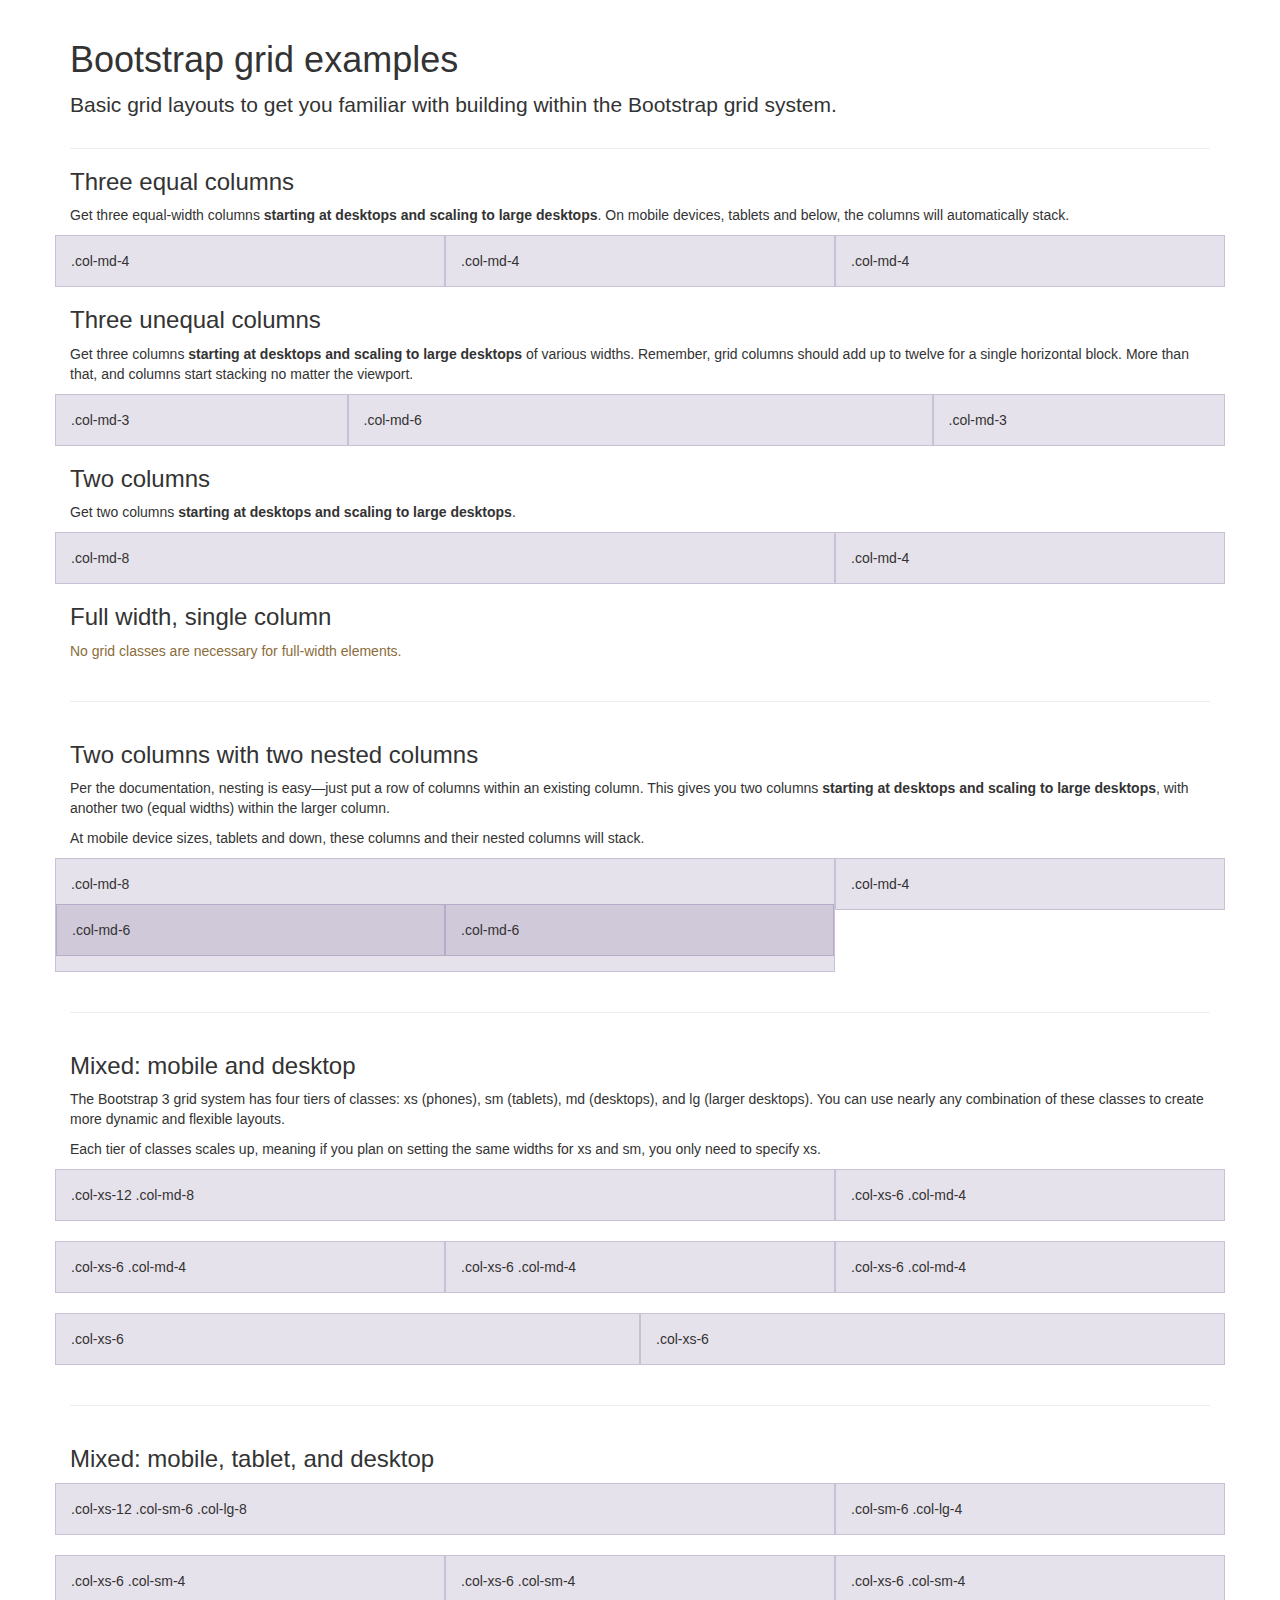
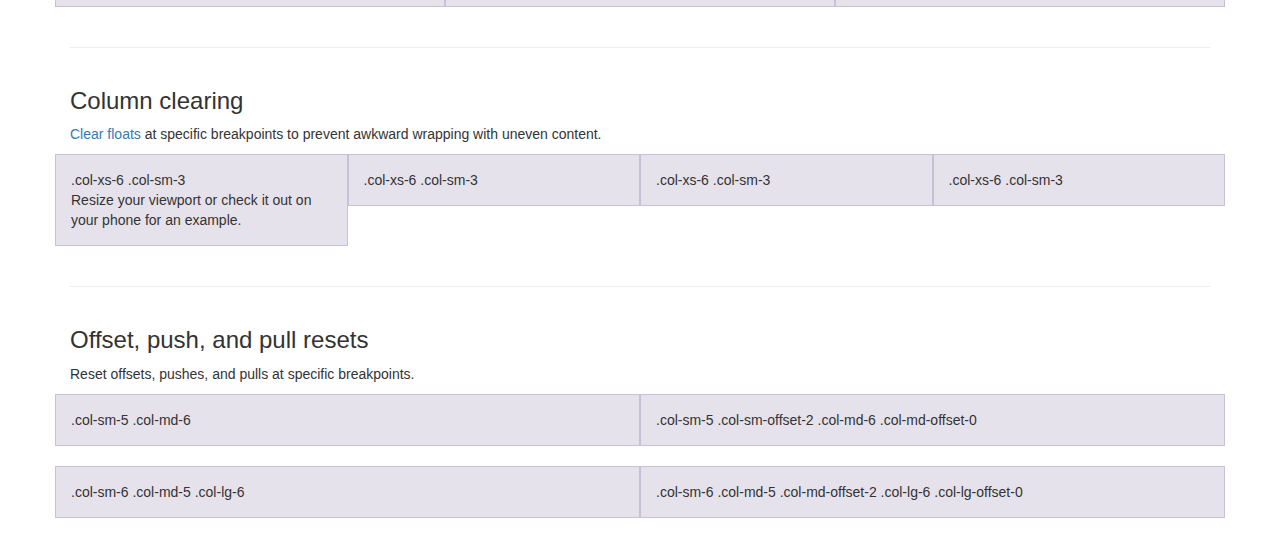
<file: static/bower_components/bootstrap/docs/examples/grid/index.html>
<!doctype html>
<html lang="en">
  <head>
    <meta charset="utf-8">
    <meta http-equiv="X-UA-Compatible" content="IE=edge">
    <meta name="viewport" content="width=device-width, initial-scale=1">
    <!-- The above 3 meta tags *must* come first in the head; any other head content must come *after* these tags -->
    <meta name="description" content="">
    <meta name="author" content="">
    <link rel="icon" href="../../favicon.ico">

    <title>Grid Template for Bootstrap</title>

    <!-- Bootstrap core CSS -->
    <link href="../../dist/css/bootstrap.min.css" rel="stylesheet">

    <!-- IE10 viewport hack for Surface/desktop Windows 8 bug -->
    <link href="../../assets/css/ie10-viewport-bug-workaround.css" rel="stylesheet">

    <!-- Custom styles for this template -->
    <link href="grid.css" rel="stylesheet">

    <!-- Just for debugging purposes. Don't actually copy these 2 lines! -->
    <!--[if lt IE 9]><script src="../../assets/js/ie8-responsive-file-warning.js"></script><![endif]-->
    <script src="../../assets/js/ie-emulation-modes-warning.js"></script>

    <!-- HTML5 shim and Respond.js for IE8 support of HTML5 elements and media queries -->
    <!--[if lt IE 9]>
      <script src="https://oss.maxcdn.com/html5shiv/3.7.3/html5shiv.min.js"></script>
      <script src="https://oss.maxcdn.com/respond/1.4.2/respond.min.js"></script>
    <![endif]-->
  </head>

  <body>
    <div class="container">

      <div class="page-header">
        <h1>Bootstrap grid examples</h1>
        <p class="lead">Basic grid layouts to get you familiar with building within the Bootstrap grid system.</p>
      </div>

      <h3>Three equal columns</h3>
      <p>Get three equal-width columns <strong>starting at desktops and scaling to large desktops</strong>. On mobile devices, tablets and below, the columns will automatically stack.</p>
      <div class="row">
        <div class="col-md-4">.col-md-4</div>
        <div class="col-md-4">.col-md-4</div>
        <div class="col-md-4">.col-md-4</div>
      </div>

      <h3>Three unequal columns</h3>
      <p>Get three columns <strong>starting at desktops and scaling to large desktops</strong> of various widths. Remember, grid columns should add up to twelve for a single horizontal block. More than that, and columns start stacking no matter the viewport.</p>
      <div class="row">
        <div class="col-md-3">.col-md-3</div>
        <div class="col-md-6">.col-md-6</div>
        <div class="col-md-3">.col-md-3</div>
      </div>

      <h3>Two columns</h3>
      <p>Get two columns <strong>starting at desktops and scaling to large desktops</strong>.</p>
      <div class="row">
        <div class="col-md-8">.col-md-8</div>
        <div class="col-md-4">.col-md-4</div>
      </div>

      <h3>Full width, single column</h3>
      <p class="text-warning">No grid classes are necessary for full-width elements.</p>

      <hr>

      <h3>Two columns with two nested columns</h3>
      <p>Per the documentation, nesting is easy—just put a row of columns within an existing column. This gives you two columns <strong>starting at desktops and scaling to large desktops</strong>, with another two (equal widths) within the larger column.</p>
      <p>At mobile device sizes, tablets and down, these columns and their nested columns will stack.</p>
      <div class="row">
        <div class="col-md-8">
          .col-md-8
          <div class="row">
            <div class="col-md-6">.col-md-6</div>
            <div class="col-md-6">.col-md-6</div>
          </div>
        </div>
        <div class="col-md-4">.col-md-4</div>
      </div>

      <hr>

      <h3>Mixed: mobile and desktop</h3>
      <p>The Bootstrap 3 grid system has four tiers of classes: xs (phones), sm (tablets), md (desktops), and lg (larger desktops). You can use nearly any combination of these classes to create more dynamic and flexible layouts.</p>
      <p>Each tier of classes scales up, meaning if you plan on setting the same widths for xs and sm, you only need to specify xs.</p>
      <div class="row">
        <div class="col-xs-12 col-md-8">.col-xs-12 .col-md-8</div>
        <div class="col-xs-6 col-md-4">.col-xs-6 .col-md-4</div>
      </div>
      <div class="row">
        <div class="col-xs-6 col-md-4">.col-xs-6 .col-md-4</div>
        <div class="col-xs-6 col-md-4">.col-xs-6 .col-md-4</div>
        <div class="col-xs-6 col-md-4">.col-xs-6 .col-md-4</div>
      </div>
      <div class="row">
        <div class="col-xs-6">.col-xs-6</div>
        <div class="col-xs-6">.col-xs-6</div>
      </div>

      <hr>

      <h3>Mixed: mobile, tablet, and desktop</h3>
      <p></p>
      <div class="row">
        <div class="col-xs-12 col-sm-6 col-lg-8">.col-xs-12 .col-sm-6 .col-lg-8</div>
        <div class="col-sm-6 col-lg-4">.col-sm-6 .col-lg-4</div>
      </div>
      <div class="row">
        <div class="col-xs-6 col-sm-4">.col-xs-6 .col-sm-4</div>
        <div class="col-xs-6 col-sm-4">.col-xs-6 .col-sm-4</div>
        <div class="col-xs-6 col-sm-4">.col-xs-6 .col-sm-4</div>
      </div>

      <hr>

      <h3>Column clearing</h3>
      <p><a href="../../css/#grid-responsive-resets">Clear floats</a> at specific breakpoints to prevent awkward wrapping with uneven content.</p>
      <div class="row">
        <div class="col-xs-6 col-sm-3">
          .col-xs-6 .col-sm-3
          <br>
          Resize your viewport or check it out on your phone for an example.
        </div>
        <div class="col-xs-6 col-sm-3">.col-xs-6 .col-sm-3</div>

        <!-- Add the extra clearfix for only the required viewport -->
        <div class="clearfix visible-xs"></div>

        <div class="col-xs-6 col-sm-3">.col-xs-6 .col-sm-3</div>
        <div class="col-xs-6 col-sm-3">.col-xs-6 .col-sm-3</div>
      </div>

      <hr>

      <h3>Offset, push, and pull resets</h3>
      <p>Reset offsets, pushes, and pulls at specific breakpoints.</p>
      <div class="row">
        <div class="col-sm-5 col-md-6">.col-sm-5 .col-md-6</div>
        <div class="col-sm-5 col-sm-offset-2 col-md-6 col-md-offset-0">.col-sm-5 .col-sm-offset-2 .col-md-6 .col-md-offset-0</div>
      </div>
      <div class="row">
        <div class="col-sm-6 col-md-5 col-lg-6">.col-sm-6 .col-md-5 .col-lg-6</div>
        <div class="col-sm-6 col-md-5 col-md-offset-2 col-lg-6 col-lg-offset-0">.col-sm-6 .col-md-5 .col-md-offset-2 .col-lg-6 .col-lg-offset-0</div>
      </div>


    </div> <!-- /container -->


    <!-- IE10 viewport hack for Surface/desktop Windows 8 bug -->
    <script src="../../assets/js/ie10-viewport-bug-workaround.js"></script>
  </body>
</html>
</file>
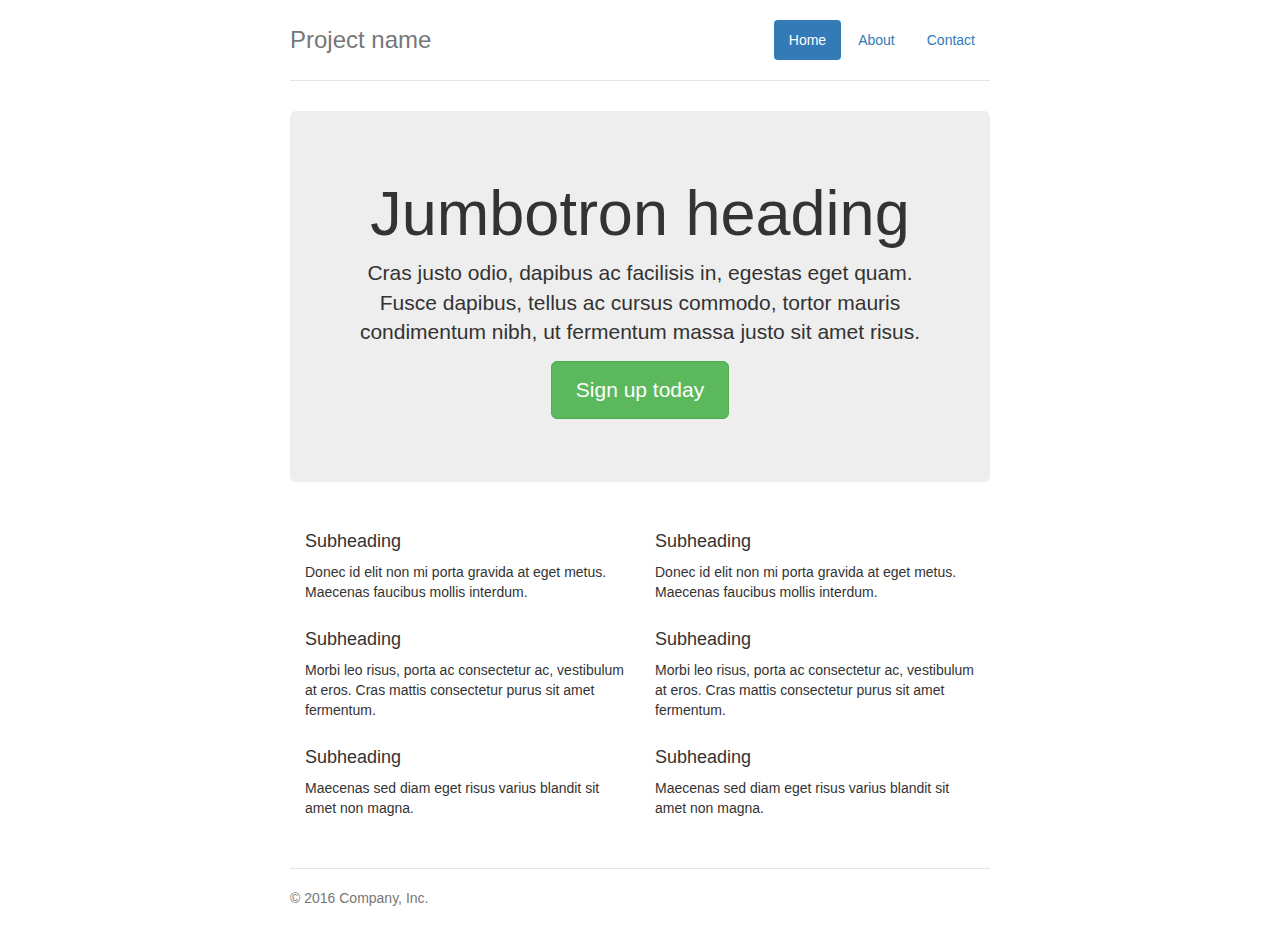
<file: static/bower_components/bootstrap/docs/examples/jumbotron-narrow/index.html>
<!doctype html>
<html lang="en">
  <head>
    <meta charset="utf-8">
    <meta http-equiv="X-UA-Compatible" content="IE=edge">
    <meta name="viewport" content="width=device-width, initial-scale=1">
    <!-- The above 3 meta tags *must* come first in the head; any other head content must come *after* these tags -->
    <meta name="description" content="">
    <meta name="author" content="">
    <link rel="icon" href="../../favicon.ico">

    <title>Narrow Jumbotron Template for Bootstrap</title>

    <!-- Bootstrap core CSS -->
    <link href="../../dist/css/bootstrap.min.css" rel="stylesheet">

    <!-- IE10 viewport hack for Surface/desktop Windows 8 bug -->
    <link href="../../assets/css/ie10-viewport-bug-workaround.css" rel="stylesheet">

    <!-- Custom styles for this template -->
    <link href="jumbotron-narrow.css" rel="stylesheet">

    <!-- Just for debugging purposes. Don't actually copy these 2 lines! -->
    <!--[if lt IE 9]><script src="../../assets/js/ie8-responsive-file-warning.js"></script><![endif]-->
    <script src="../../assets/js/ie-emulation-modes-warning.js"></script>

    <!-- HTML5 shim and Respond.js for IE8 support of HTML5 elements and media queries -->
    <!--[if lt IE 9]>
      <script src="https://oss.maxcdn.com/html5shiv/3.7.3/html5shiv.min.js"></script>
      <script src="https://oss.maxcdn.com/respond/1.4.2/respond.min.js"></script>
    <![endif]-->
  </head>

  <body>

    <div class="container">
      <div class="header clearfix">
        <nav>
          <ul class="nav nav-pills pull-right">
            <li role="presentation" class="active"><a href="#">Home</a></li>
            <li role="presentation"><a href="#">About</a></li>
            <li role="presentation"><a href="#">Contact</a></li>
          </ul>
        </nav>
        <h3 class="text-muted">Project name</h3>
      </div>

      <div class="jumbotron">
        <h1>Jumbotron heading</h1>
        <p class="lead">Cras justo odio, dapibus ac facilisis in, egestas eget quam. Fusce dapibus, tellus ac cursus commodo, tortor mauris condimentum nibh, ut fermentum massa justo sit amet risus.</p>
        <p><a class="btn btn-lg btn-success" href="#" role="button">Sign up today</a></p>
      </div>

      <div class="row marketing">
        <div class="col-lg-6">
          <h4>Subheading</h4>
          <p>Donec id elit non mi porta gravida at eget metus. Maecenas faucibus mollis interdum.</p>

          <h4>Subheading</h4>
          <p>Morbi leo risus, porta ac consectetur ac, vestibulum at eros. Cras mattis consectetur purus sit amet fermentum.</p>

          <h4>Subheading</h4>
          <p>Maecenas sed diam eget risus varius blandit sit amet non magna.</p>
        </div>

        <div class="col-lg-6">
          <h4>Subheading</h4>
          <p>Donec id elit non mi porta gravida at eget metus. Maecenas faucibus mollis interdum.</p>

          <h4>Subheading</h4>
          <p>Morbi leo risus, porta ac consectetur ac, vestibulum at eros. Cras mattis consectetur purus sit amet fermentum.</p>

          <h4>Subheading</h4>
          <p>Maecenas sed diam eget risus varius blandit sit amet non magna.</p>
        </div>
      </div>

      <footer class="footer">
        <p>&copy; 2016 Company, Inc.</p>
      </footer>

    </div> <!-- /container -->


    <!-- IE10 viewport hack for Surface/desktop Windows 8 bug -->
    <script src="../../assets/js/ie10-viewport-bug-workaround.js"></script>
  </body>
</html>
</file>
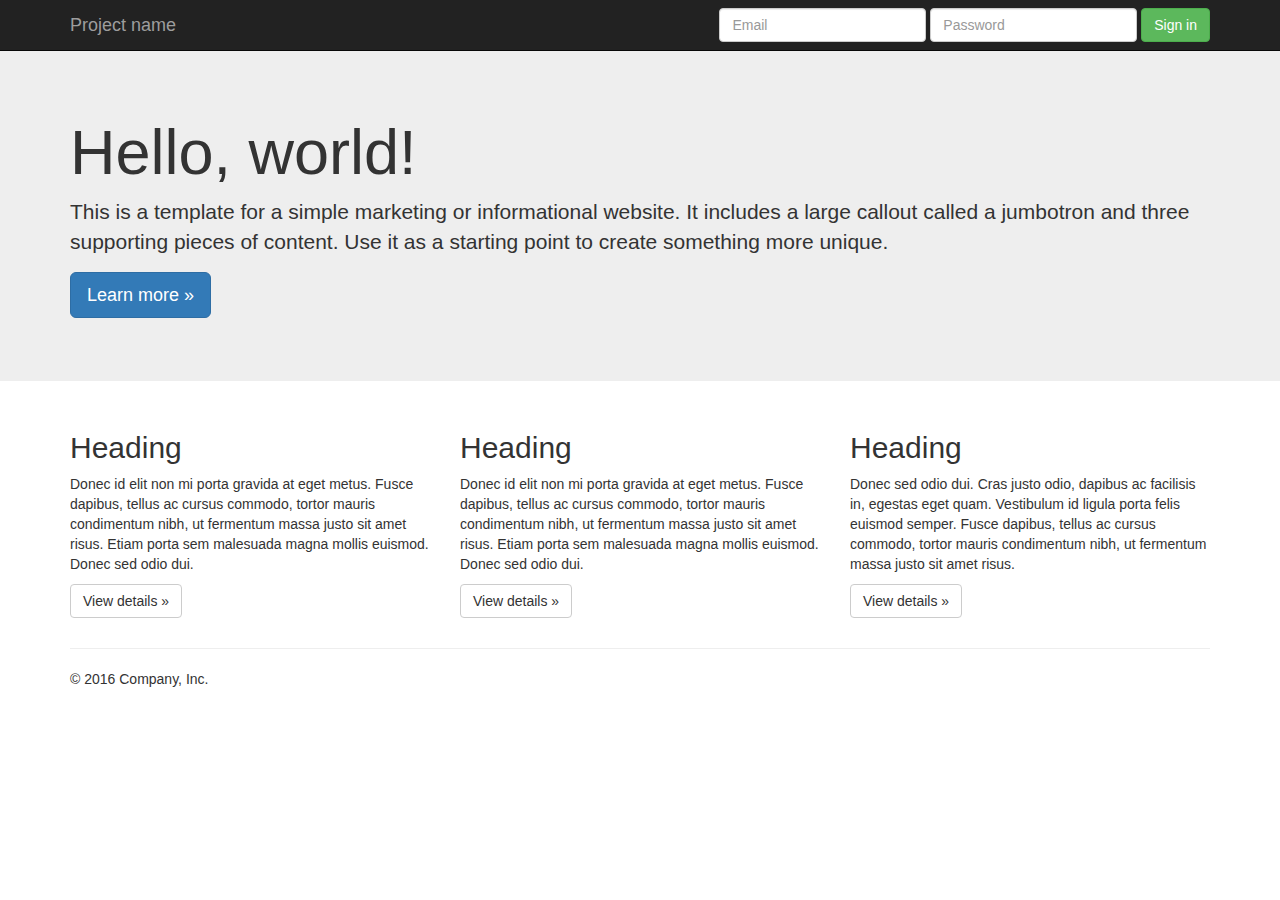
<file: static/bower_components/bootstrap/docs/examples/jumbotron/index.html>
<!doctype html>
<html lang="en">
  <head>
    <meta charset="utf-8">
    <meta http-equiv="X-UA-Compatible" content="IE=edge">
    <meta name="viewport" content="width=device-width, initial-scale=1">
    <!-- The above 3 meta tags *must* come first in the head; any other head content must come *after* these tags -->
    <meta name="description" content="">
    <meta name="author" content="">
    <link rel="icon" href="../../favicon.ico">

    <title>Jumbotron Template for Bootstrap</title>

    <!-- Bootstrap core CSS -->
    <link href="../../dist/css/bootstrap.min.css" rel="stylesheet">

    <!-- IE10 viewport hack for Surface/desktop Windows 8 bug -->
    <link href="../../assets/css/ie10-viewport-bug-workaround.css" rel="stylesheet">

    <!-- Custom styles for this template -->
    <link href="jumbotron.css" rel="stylesheet">

    <!-- Just for debugging purposes. Don't actually copy these 2 lines! -->
    <!--[if lt IE 9]><script src="../../assets/js/ie8-responsive-file-warning.js"></script><![endif]-->
    <script src="../../assets/js/ie-emulation-modes-warning.js"></script>

    <!-- HTML5 shim and Respond.js for IE8 support of HTML5 elements and media queries -->
    <!--[if lt IE 9]>
      <script src="https://oss.maxcdn.com/html5shiv/3.7.3/html5shiv.min.js"></script>
      <script src="https://oss.maxcdn.com/respond/1.4.2/respond.min.js"></script>
    <![endif]-->
  </head>

  <body>

    <nav class="navbar navbar-inverse navbar-fixed-top">
      <div class="container">
        <div class="navbar-header">
          <button type="button" class="navbar-toggle collapsed" data-toggle="collapse" data-target="#navbar" aria-expanded="false" aria-controls="navbar">
            <span class="sr-only">Toggle navigation</span>
            <span class="icon-bar"></span>
            <span class="icon-bar"></span>
            <span class="icon-bar"></span>
          </button>
          <a class="navbar-brand" href="#">Project name</a>
        </div>
        <div id="navbar" class="navbar-collapse collapse">
          <form class="navbar-form navbar-right">
            <div class="form-group">
              <input type="text" placeholder="Email" class="form-control">
            </div>
            <div class="form-group">
              <input type="password" placeholder="Password" class="form-control">
            </div>
            <button type="submit" class="btn btn-success">Sign in</button>
          </form>
        </div><!--/.navbar-collapse -->
      </div>
    </nav>

    <!-- Main jumbotron for a primary marketing message or call to action -->
    <div class="jumbotron">
      <div class="container">
        <h1>Hello, world!</h1>
        <p>This is a template for a simple marketing or informational website. It includes a large callout called a jumbotron and three supporting pieces of content. Use it as a starting point to create something more unique.</p>
        <p><a class="btn btn-primary btn-lg" href="#" role="button">Learn more &raquo;</a></p>
      </div>
    </div>

    <div class="container">
      <!-- Example row of columns -->
      <div class="row">
        <div class="col-md-4">
          <h2>Heading</h2>
          <p>Donec id elit non mi porta gravida at eget metus. Fusce dapibus, tellus ac cursus commodo, tortor mauris condimentum nibh, ut fermentum massa justo sit amet risus. Etiam porta sem malesuada magna mollis euismod. Donec sed odio dui. </p>
          <p><a class="btn btn-default" href="#" role="button">View details &raquo;</a></p>
        </div>
        <div class="col-md-4">
          <h2>Heading</h2>
          <p>Donec id elit non mi porta gravida at eget metus. Fusce dapibus, tellus ac cursus commodo, tortor mauris condimentum nibh, ut fermentum massa justo sit amet risus. Etiam porta sem malesuada magna mollis euismod. Donec sed odio dui. </p>
          <p><a class="btn btn-default" href="#" role="button">View details &raquo;</a></p>
       </div>
        <div class="col-md-4">
          <h2>Heading</h2>
          <p>Donec sed odio dui. Cras justo odio, dapibus ac facilisis in, egestas eget quam. Vestibulum id ligula porta felis euismod semper. Fusce dapibus, tellus ac cursus commodo, tortor mauris condimentum nibh, ut fermentum massa justo sit amet risus.</p>
          <p><a class="btn btn-default" href="#" role="button">View details &raquo;</a></p>
        </div>
      </div>

      <hr>

      <footer>
        <p>&copy; 2016 Company, Inc.</p>
      </footer>
    </div> <!-- /container -->


    <!-- Bootstrap core JavaScript
    ================================================== -->
    <!-- Placed at the end of the document so the pages load faster -->
    <script src="https://code.jquery.com/jquery-1.12.4.min.js" integrity="sha384-nvAa0+6Qg9clwYCGGPpDQLVpLNn0fRaROjHqs13t4Ggj3Ez50XnGQqc/r8MhnRDZ" crossorigin="anonymous"></script>
    <script>window.jQuery || document.write('<script src="../../assets/js/vendor/jquery.min.js"><\/script>')</script>
    <script src="../../dist/js/bootstrap.min.js"></script>
    <!-- IE10 viewport hack for Surface/desktop Windows 8 bug -->
    <script src="../../assets/js/ie10-viewport-bug-workaround.js"></script>
  </body>
</html>
</file>
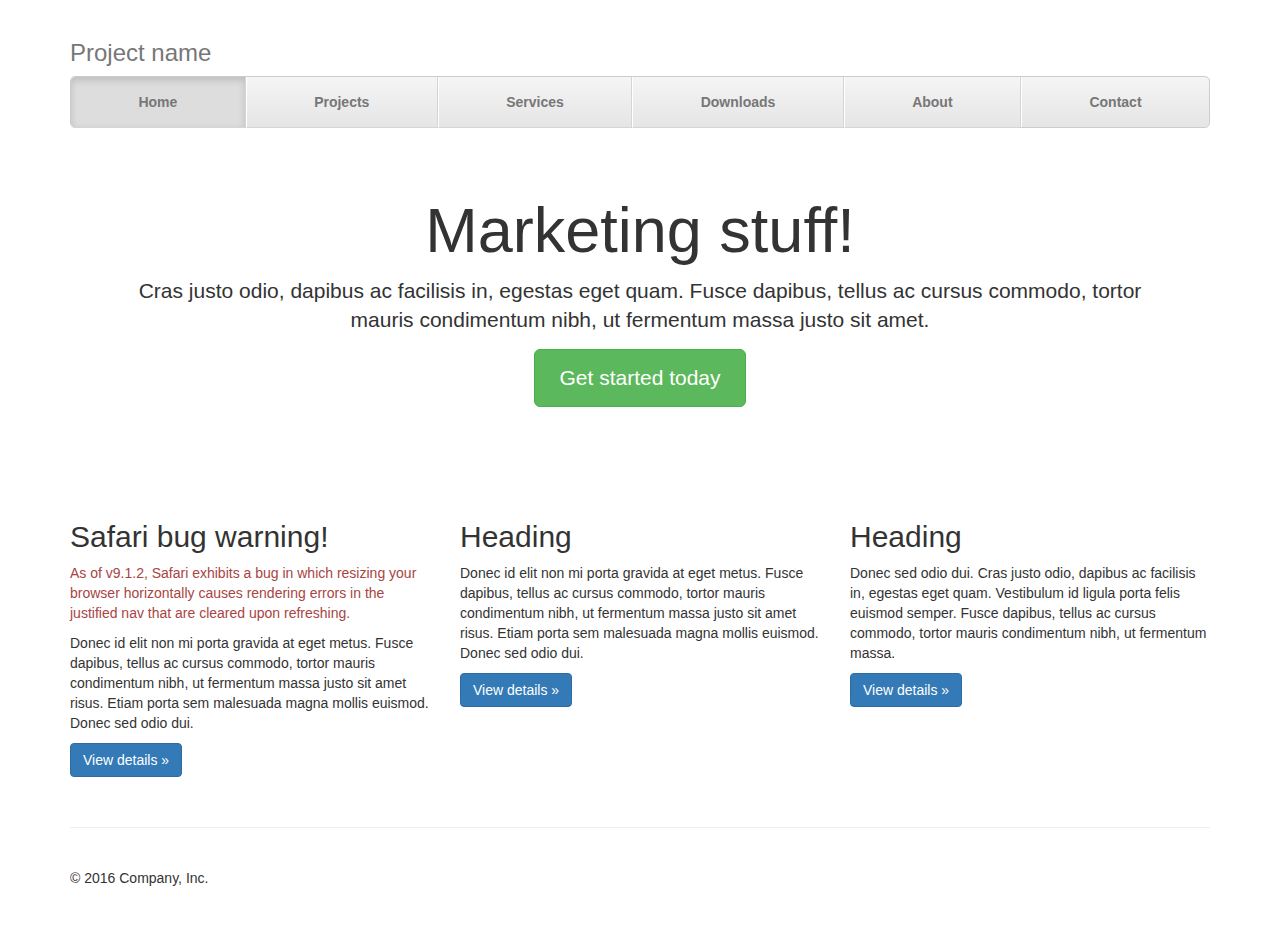
<file: static/bower_components/bootstrap/docs/examples/justified-nav/index.html>
<!doctype html>
<html lang="en">
  <head>
    <meta charset="utf-8">
    <meta http-equiv="X-UA-Compatible" content="IE=edge">
    <meta name="viewport" content="width=device-width, initial-scale=1">
    <!-- The above 3 meta tags *must* come first in the head; any other head content must come *after* these tags -->
    <meta name="description" content="">
    <meta name="author" content="">
    <link rel="icon" href="../../favicon.ico">

    <title>Justified Nav Template for Bootstrap</title>

    <!-- Bootstrap core CSS -->
    <link href="../../dist/css/bootstrap.min.css" rel="stylesheet">

    <!-- IE10 viewport hack for Surface/desktop Windows 8 bug -->
    <link href="../../assets/css/ie10-viewport-bug-workaround.css" rel="stylesheet">

    <!-- Custom styles for this template -->
    <link href="justified-nav.css" rel="stylesheet">

    <!-- Just for debugging purposes. Don't actually copy these 2 lines! -->
    <!--[if lt IE 9]><script src="../../assets/js/ie8-responsive-file-warning.js"></script><![endif]-->
    <script src="../../assets/js/ie-emulation-modes-warning.js"></script>

    <!-- HTML5 shim and Respond.js for IE8 support of HTML5 elements and media queries -->
    <!--[if lt IE 9]>
      <script src="https://oss.maxcdn.com/html5shiv/3.7.3/html5shiv.min.js"></script>
      <script src="https://oss.maxcdn.com/respond/1.4.2/respond.min.js"></script>
    <![endif]-->
  </head>

  <body>

    <div class="container">

      <!-- The justified navigation menu is meant for single line per list item.
           Multiple lines will require custom code not provided by Bootstrap. -->
      <div class="masthead">
        <h3 class="text-muted">Project name</h3>
        <nav>
          <ul class="nav nav-justified">
            <li class="active"><a href="#">Home</a></li>
            <li><a href="#">Projects</a></li>
            <li><a href="#">Services</a></li>
            <li><a href="#">Downloads</a></li>
            <li><a href="#">About</a></li>
            <li><a href="#">Contact</a></li>
          </ul>
        </nav>
      </div>

      <!-- Jumbotron -->
      <div class="jumbotron">
        <h1>Marketing stuff!</h1>
        <p class="lead">Cras justo odio, dapibus ac facilisis in, egestas eget quam. Fusce dapibus, tellus ac cursus commodo, tortor mauris condimentum nibh, ut fermentum massa justo sit amet.</p>
        <p><a class="btn btn-lg btn-success" href="#" role="button">Get started today</a></p>
      </div>

      <!-- Example row of columns -->
      <div class="row">
        <div class="col-lg-4">
          <h2>Safari bug warning!</h2>
          <p class="text-danger">As of v9.1.2, Safari exhibits a bug in which resizing your browser horizontally causes rendering errors in the justified nav that are cleared upon refreshing.</p>
          <p>Donec id elit non mi porta gravida at eget metus. Fusce dapibus, tellus ac cursus commodo, tortor mauris condimentum nibh, ut fermentum massa justo sit amet risus. Etiam porta sem malesuada magna mollis euismod. Donec sed odio dui. </p>
          <p><a class="btn btn-primary" href="#" role="button">View details &raquo;</a></p>
        </div>
        <div class="col-lg-4">
          <h2>Heading</h2>
          <p>Donec id elit non mi porta gravida at eget metus. Fusce dapibus, tellus ac cursus commodo, tortor mauris condimentum nibh, ut fermentum massa justo sit amet risus. Etiam porta sem malesuada magna mollis euismod. Donec sed odio dui. </p>
          <p><a class="btn btn-primary" href="#" role="button">View details &raquo;</a></p>
       </div>
        <div class="col-lg-4">
          <h2>Heading</h2>
          <p>Donec sed odio dui. Cras justo odio, dapibus ac facilisis in, egestas eget quam. Vestibulum id ligula porta felis euismod semper. Fusce dapibus, tellus ac cursus commodo, tortor mauris condimentum nibh, ut fermentum massa.</p>
          <p><a class="btn btn-primary" href="#" role="button">View details &raquo;</a></p>
        </div>
      </div>

      <!-- Site footer -->
      <footer class="footer">
        <p>&copy; 2016 Company, Inc.</p>
      </footer>

    </div> <!-- /container -->


    <!-- IE10 viewport hack for Surface/desktop Windows 8 bug -->
    <script src="../../assets/js/ie10-viewport-bug-workaround.js"></script>
  </body>
</html>
</file>
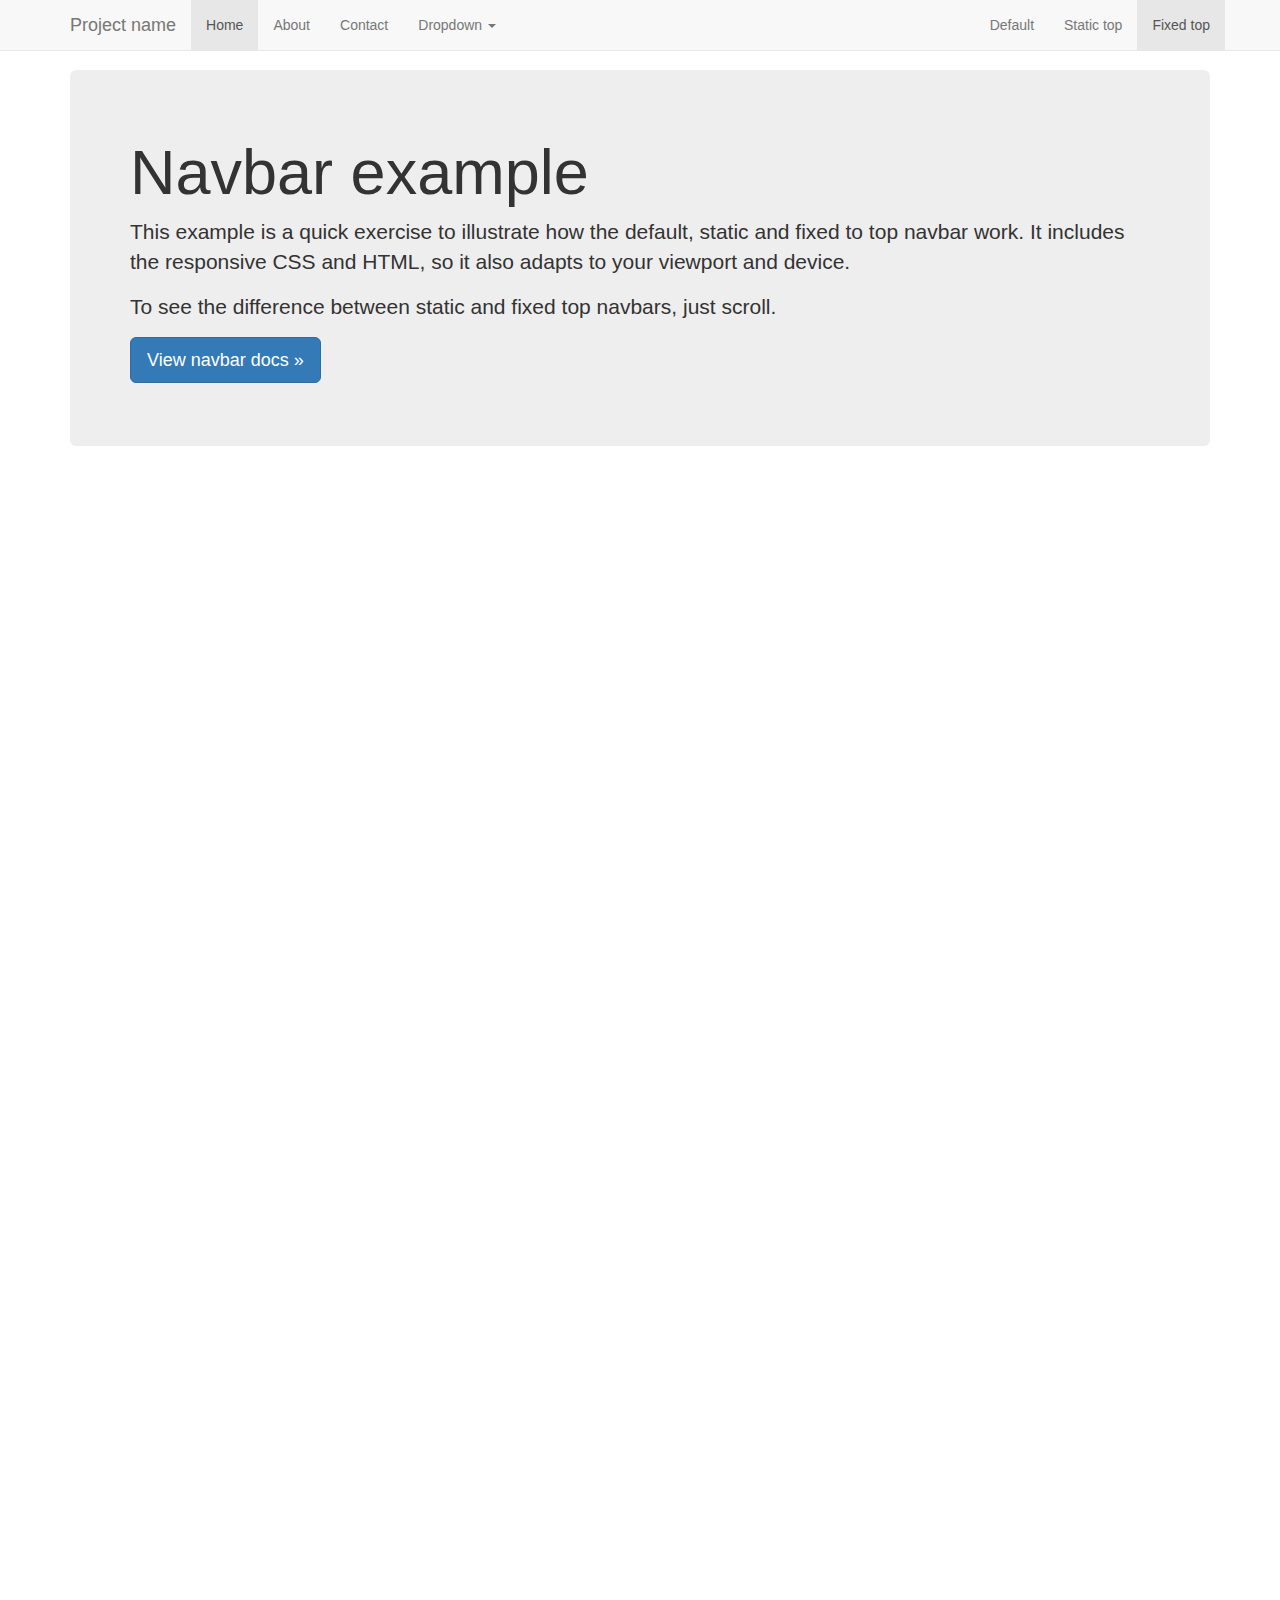
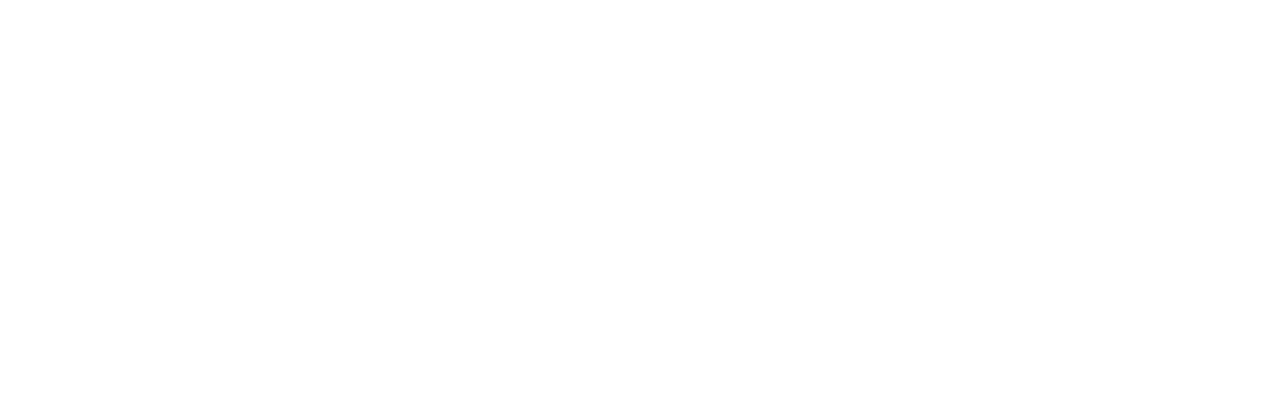
<file: static/bower_components/bootstrap/docs/examples/navbar-fixed-top/index.html>
<!doctype html>
<html lang="en">
  <head>
    <meta charset="utf-8">
    <meta http-equiv="X-UA-Compatible" content="IE=edge">
    <meta name="viewport" content="width=device-width, initial-scale=1">
    <!-- The above 3 meta tags *must* come first in the head; any other head content must come *after* these tags -->
    <meta name="description" content="">
    <meta name="author" content="">
    <link rel="icon" href="../../favicon.ico">

    <title>Fixed Top Navbar Example for Bootstrap</title>

    <!-- Bootstrap core CSS -->
    <link href="../../dist/css/bootstrap.min.css" rel="stylesheet">

    <!-- IE10 viewport hack for Surface/desktop Windows 8 bug -->
    <link href="../../assets/css/ie10-viewport-bug-workaround.css" rel="stylesheet">

    <!-- Custom styles for this template -->
    <link href="navbar-fixed-top.css" rel="stylesheet">

    <!-- Just for debugging purposes. Don't actually copy these 2 lines! -->
    <!--[if lt IE 9]><script src="../../assets/js/ie8-responsive-file-warning.js"></script><![endif]-->
    <script src="../../assets/js/ie-emulation-modes-warning.js"></script>

    <!-- HTML5 shim and Respond.js for IE8 support of HTML5 elements and media queries -->
    <!--[if lt IE 9]>
      <script src="https://oss.maxcdn.com/html5shiv/3.7.3/html5shiv.min.js"></script>
      <script src="https://oss.maxcdn.com/respond/1.4.2/respond.min.js"></script>
    <![endif]-->
  </head>

  <body>

    <!-- Fixed navbar -->
    <nav class="navbar navbar-default navbar-fixed-top">
      <div class="container">
        <div class="navbar-header">
          <button type="button" class="navbar-toggle collapsed" data-toggle="collapse" data-target="#navbar" aria-expanded="false" aria-controls="navbar">
            <span class="sr-only">Toggle navigation</span>
            <span class="icon-bar"></span>
            <span class="icon-bar"></span>
            <span class="icon-bar"></span>
          </button>
          <a class="navbar-brand" href="#">Project name</a>
        </div>
        <div id="navbar" class="navbar-collapse collapse">
          <ul class="nav navbar-nav">
            <li class="active"><a href="#">Home</a></li>
            <li><a href="#">About</a></li>
            <li><a href="#">Contact</a></li>
            <li class="dropdown">
              <a href="#" class="dropdown-toggle" data-toggle="dropdown" role="button" aria-haspopup="true" aria-expanded="false">Dropdown <span class="caret"></span></a>
              <ul class="dropdown-menu">
                <li><a href="#">Action</a></li>
                <li><a href="#">Another action</a></li>
                <li><a href="#">Something else here</a></li>
                <li role="separator" class="divider"></li>
                <li class="dropdown-header">Nav header</li>
                <li><a href="#">Separated link</a></li>
                <li><a href="#">One more separated link</a></li>
              </ul>
            </li>
          </ul>
          <ul class="nav navbar-nav navbar-right">
            <li><a href="../navbar/">Default</a></li>
            <li><a href="../navbar-static-top/">Static top</a></li>
            <li class="active"><a href="./">Fixed top <span class="sr-only">(current)</span></a></li>
          </ul>
        </div><!--/.nav-collapse -->
      </div>
    </nav>

    <div class="container">

      <!-- Main component for a primary marketing message or call to action -->
      <div class="jumbotron">
        <h1>Navbar example</h1>
        <p>This example is a quick exercise to illustrate how the default, static and fixed to top navbar work. It includes the responsive CSS and HTML, so it also adapts to your viewport and device.</p>
        <p>To see the difference between static and fixed top navbars, just scroll.</p>
        <p>
          <a class="btn btn-lg btn-primary" href="../../components/#navbar" role="button">View navbar docs &raquo;</a>
        </p>
      </div>

    </div> <!-- /container -->


    <!-- Bootstrap core JavaScript
    ================================================== -->
    <!-- Placed at the end of the document so the pages load faster -->
    <script src="https://code.jquery.com/jquery-1.12.4.min.js" integrity="sha384-nvAa0+6Qg9clwYCGGPpDQLVpLNn0fRaROjHqs13t4Ggj3Ez50XnGQqc/r8MhnRDZ" crossorigin="anonymous"></script>
    <script>window.jQuery || document.write('<script src="../../assets/js/vendor/jquery.min.js"><\/script>')</script>
    <script src="../../dist/js/bootstrap.min.js"></script>
    <!-- IE10 viewport hack for Surface/desktop Windows 8 bug -->
    <script src="../../assets/js/ie10-viewport-bug-workaround.js"></script>
  </body>
</html>
</file>
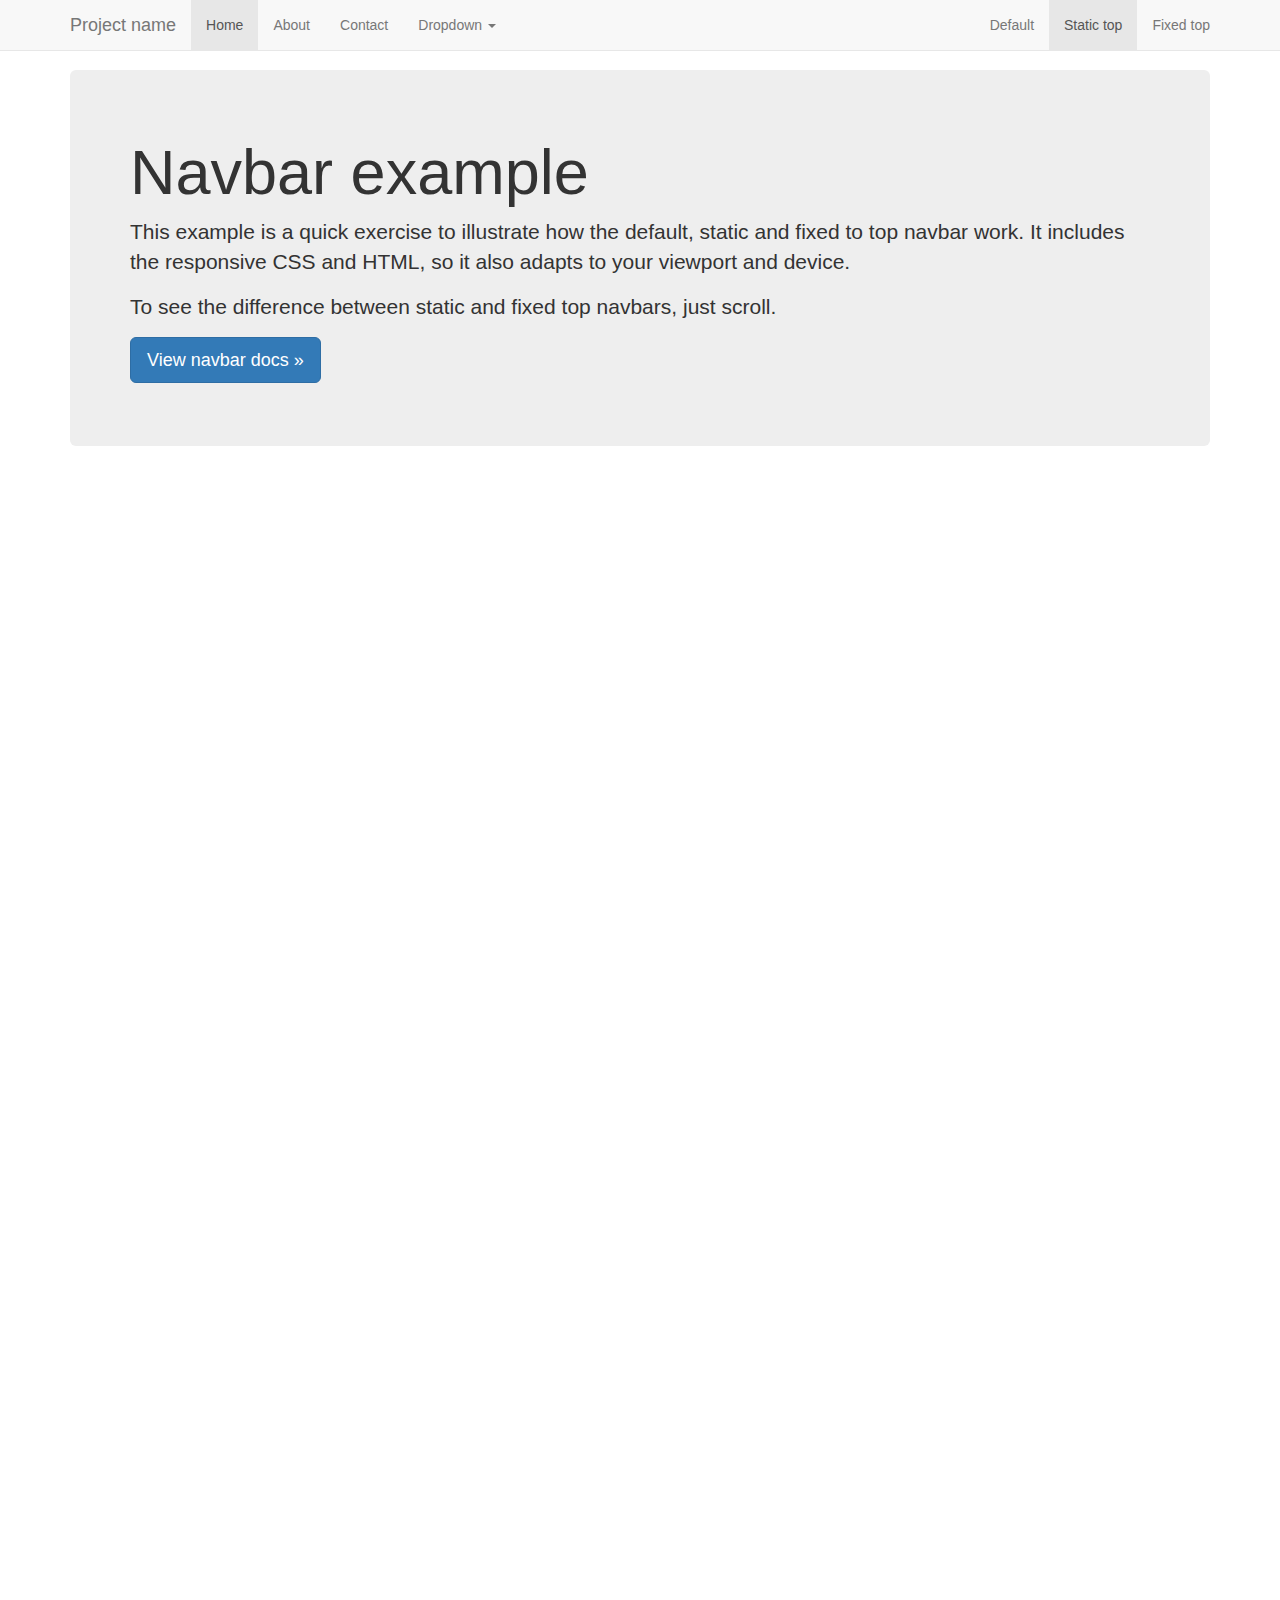
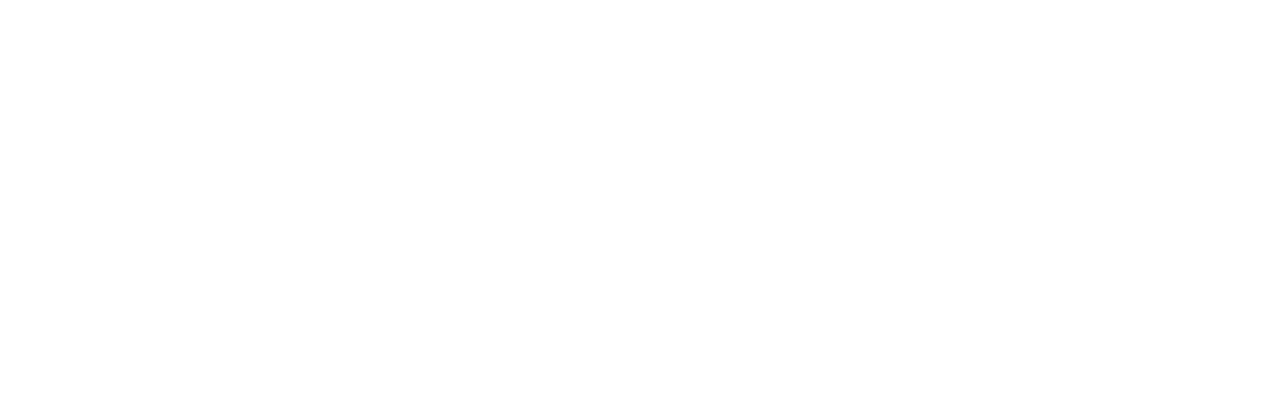
<file: static/bower_components/bootstrap/docs/examples/navbar-static-top/index.html>
<!doctype html>
<html lang="en">
  <head>
    <meta charset="utf-8">
    <meta http-equiv="X-UA-Compatible" content="IE=edge">
    <meta name="viewport" content="width=device-width, initial-scale=1">
    <!-- The above 3 meta tags *must* come first in the head; any other head content must come *after* these tags -->
    <meta name="description" content="">
    <meta name="author" content="">
    <link rel="icon" href="../../favicon.ico">

    <title>Static Top Navbar Example for Bootstrap</title>

    <!-- Bootstrap core CSS -->
    <link href="../../dist/css/bootstrap.min.css" rel="stylesheet">

    <!-- IE10 viewport hack for Surface/desktop Windows 8 bug -->
    <link href="../../assets/css/ie10-viewport-bug-workaround.css" rel="stylesheet">

    <!-- Custom styles for this template -->
    <link href="navbar-static-top.css" rel="stylesheet">

    <!-- Just for debugging purposes. Don't actually copy these 2 lines! -->
    <!--[if lt IE 9]><script src="../../assets/js/ie8-responsive-file-warning.js"></script><![endif]-->
    <script src="../../assets/js/ie-emulation-modes-warning.js"></script>

    <!-- HTML5 shim and Respond.js for IE8 support of HTML5 elements and media queries -->
    <!--[if lt IE 9]>
      <script src="https://oss.maxcdn.com/html5shiv/3.7.3/html5shiv.min.js"></script>
      <script src="https://oss.maxcdn.com/respond/1.4.2/respond.min.js"></script>
    <![endif]-->
  </head>

  <body>

    <!-- Static navbar -->
    <nav class="navbar navbar-default navbar-static-top">
      <div class="container">
        <div class="navbar-header">
          <button type="button" class="navbar-toggle collapsed" data-toggle="collapse" data-target="#navbar" aria-expanded="false" aria-controls="navbar">
            <span class="sr-only">Toggle navigation</span>
            <span class="icon-bar"></span>
            <span class="icon-bar"></span>
            <span class="icon-bar"></span>
          </button>
          <a class="navbar-brand" href="#">Project name</a>
        </div>
        <div id="navbar" class="navbar-collapse collapse">
          <ul class="nav navbar-nav">
            <li class="active"><a href="#">Home</a></li>
            <li><a href="#">About</a></li>
            <li><a href="#">Contact</a></li>
            <li class="dropdown">
              <a href="#" class="dropdown-toggle" data-toggle="dropdown" role="button" aria-haspopup="true" aria-expanded="false">Dropdown <span class="caret"></span></a>
              <ul class="dropdown-menu">
                <li><a href="#">Action</a></li>
                <li><a href="#">Another action</a></li>
                <li><a href="#">Something else here</a></li>
                <li role="separator" class="divider"></li>
                <li class="dropdown-header">Nav header</li>
                <li><a href="#">Separated link</a></li>
                <li><a href="#">One more separated link</a></li>
              </ul>
            </li>
          </ul>
          <ul class="nav navbar-nav navbar-right">
            <li><a href="../navbar/">Default</a></li>
            <li class="active"><a href="./">Static top <span class="sr-only">(current)</span></a></li>
            <li><a href="../navbar-fixed-top/">Fixed top</a></li>
          </ul>
        </div><!--/.nav-collapse -->
      </div>
    </nav>


    <div class="container">

      <!-- Main component for a primary marketing message or call to action -->
      <div class="jumbotron">
        <h1>Navbar example</h1>
        <p>This example is a quick exercise to illustrate how the default, static and fixed to top navbar work. It includes the responsive CSS and HTML, so it also adapts to your viewport and device.</p>
        <p>To see the difference between static and fixed top navbars, just scroll.</p>
        <p>
          <a class="btn btn-lg btn-primary" href="../../components/#navbar" role="button">View navbar docs &raquo;</a>
        </p>
      </div>

    </div> <!-- /container -->


    <!-- Bootstrap core JavaScript
    ================================================== -->
    <!-- Placed at the end of the document so the pages load faster -->
    <script src="https://code.jquery.com/jquery-1.12.4.min.js" integrity="sha384-nvAa0+6Qg9clwYCGGPpDQLVpLNn0fRaROjHqs13t4Ggj3Ez50XnGQqc/r8MhnRDZ" crossorigin="anonymous"></script>
    <script>window.jQuery || document.write('<script src="../../assets/js/vendor/jquery.min.js"><\/script>')</script>
    <script src="../../dist/js/bootstrap.min.js"></script>
    <!-- IE10 viewport hack for Surface/desktop Windows 8 bug -->
    <script src="../../assets/js/ie10-viewport-bug-workaround.js"></script>
  </body>
</html>
</file>
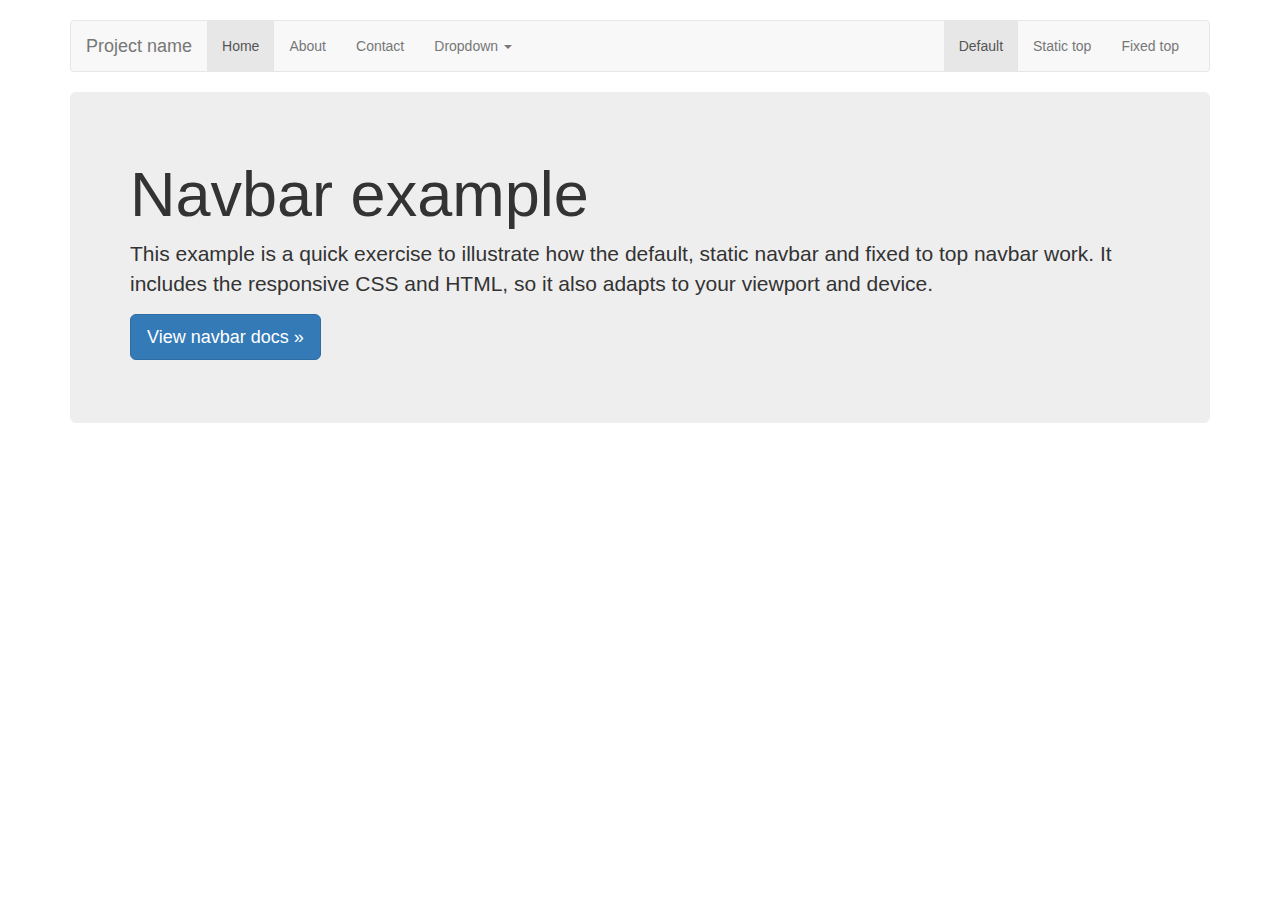
<file: static/bower_components/bootstrap/docs/examples/navbar/index.html>
<!doctype html>
<html lang="en">
  <head>
    <meta charset="utf-8">
    <meta http-equiv="X-UA-Compatible" content="IE=edge">
    <meta name="viewport" content="width=device-width, initial-scale=1">
    <!-- The above 3 meta tags *must* come first in the head; any other head content must come *after* these tags -->
    <meta name="description" content="">
    <meta name="author" content="">
    <link rel="icon" href="../../favicon.ico">

    <title>Navbar Template for Bootstrap</title>

    <!-- Bootstrap core CSS -->
    <link href="../../dist/css/bootstrap.min.css" rel="stylesheet">

    <!-- IE10 viewport hack for Surface/desktop Windows 8 bug -->
    <link href="../../assets/css/ie10-viewport-bug-workaround.css" rel="stylesheet">

    <!-- Custom styles for this template -->
    <link href="navbar.css" rel="stylesheet">

    <!-- Just for debugging purposes. Don't actually copy these 2 lines! -->
    <!--[if lt IE 9]><script src="../../assets/js/ie8-responsive-file-warning.js"></script><![endif]-->
    <script src="../../assets/js/ie-emulation-modes-warning.js"></script>

    <!-- HTML5 shim and Respond.js for IE8 support of HTML5 elements and media queries -->
    <!--[if lt IE 9]>
      <script src="https://oss.maxcdn.com/html5shiv/3.7.3/html5shiv.min.js"></script>
      <script src="https://oss.maxcdn.com/respond/1.4.2/respond.min.js"></script>
    <![endif]-->
  </head>

  <body>

    <div class="container">

      <!-- Static navbar -->
      <nav class="navbar navbar-default">
        <div class="container-fluid">
          <div class="navbar-header">
            <button type="button" class="navbar-toggle collapsed" data-toggle="collapse" data-target="#navbar" aria-expanded="false" aria-controls="navbar">
              <span class="sr-only">Toggle navigation</span>
              <span class="icon-bar"></span>
              <span class="icon-bar"></span>
              <span class="icon-bar"></span>
            </button>
            <a class="navbar-brand" href="#">Project name</a>
          </div>
          <div id="navbar" class="navbar-collapse collapse">
            <ul class="nav navbar-nav">
              <li class="active"><a href="#">Home</a></li>
              <li><a href="#">About</a></li>
              <li><a href="#">Contact</a></li>
              <li class="dropdown">
                <a href="#" class="dropdown-toggle" data-toggle="dropdown" role="button" aria-haspopup="true" aria-expanded="false">Dropdown <span class="caret"></span></a>
                <ul class="dropdown-menu">
                  <li><a href="#">Action</a></li>
                  <li><a href="#">Another action</a></li>
                  <li><a href="#">Something else here</a></li>
                  <li role="separator" class="divider"></li>
                  <li class="dropdown-header">Nav header</li>
                  <li><a href="#">Separated link</a></li>
                  <li><a href="#">One more separated link</a></li>
                </ul>
              </li>
            </ul>
            <ul class="nav navbar-nav navbar-right">
              <li class="active"><a href="./">Default <span class="sr-only">(current)</span></a></li>
              <li><a href="../navbar-static-top/">Static top</a></li>
              <li><a href="../navbar-fixed-top/">Fixed top</a></li>
            </ul>
          </div><!--/.nav-collapse -->
        </div><!--/.container-fluid -->
      </nav>

      <!-- Main component for a primary marketing message or call to action -->
      <div class="jumbotron">
        <h1>Navbar example</h1>
        <p>This example is a quick exercise to illustrate how the default, static navbar and fixed to top navbar work. It includes the responsive CSS and HTML, so it also adapts to your viewport and device.</p>
        <p>
          <a class="btn btn-lg btn-primary" href="../../components/#navbar" role="button">View navbar docs &raquo;</a>
        </p>
      </div>

    </div> <!-- /container -->


    <!-- Bootstrap core JavaScript
    ================================================== -->
    <!-- Placed at the end of the document so the pages load faster -->
    <script src="https://code.jquery.com/jquery-1.12.4.min.js" integrity="sha384-nvAa0+6Qg9clwYCGGPpDQLVpLNn0fRaROjHqs13t4Ggj3Ez50XnGQqc/r8MhnRDZ" crossorigin="anonymous"></script>
    <script>window.jQuery || document.write('<script src="../../assets/js/vendor/jquery.min.js"><\/script>')</script>
    <script src="../../dist/js/bootstrap.min.js"></script>
    <!-- IE10 viewport hack for Surface/desktop Windows 8 bug -->
    <script src="../../assets/js/ie10-viewport-bug-workaround.js"></script>
  </body>
</html>
</file>
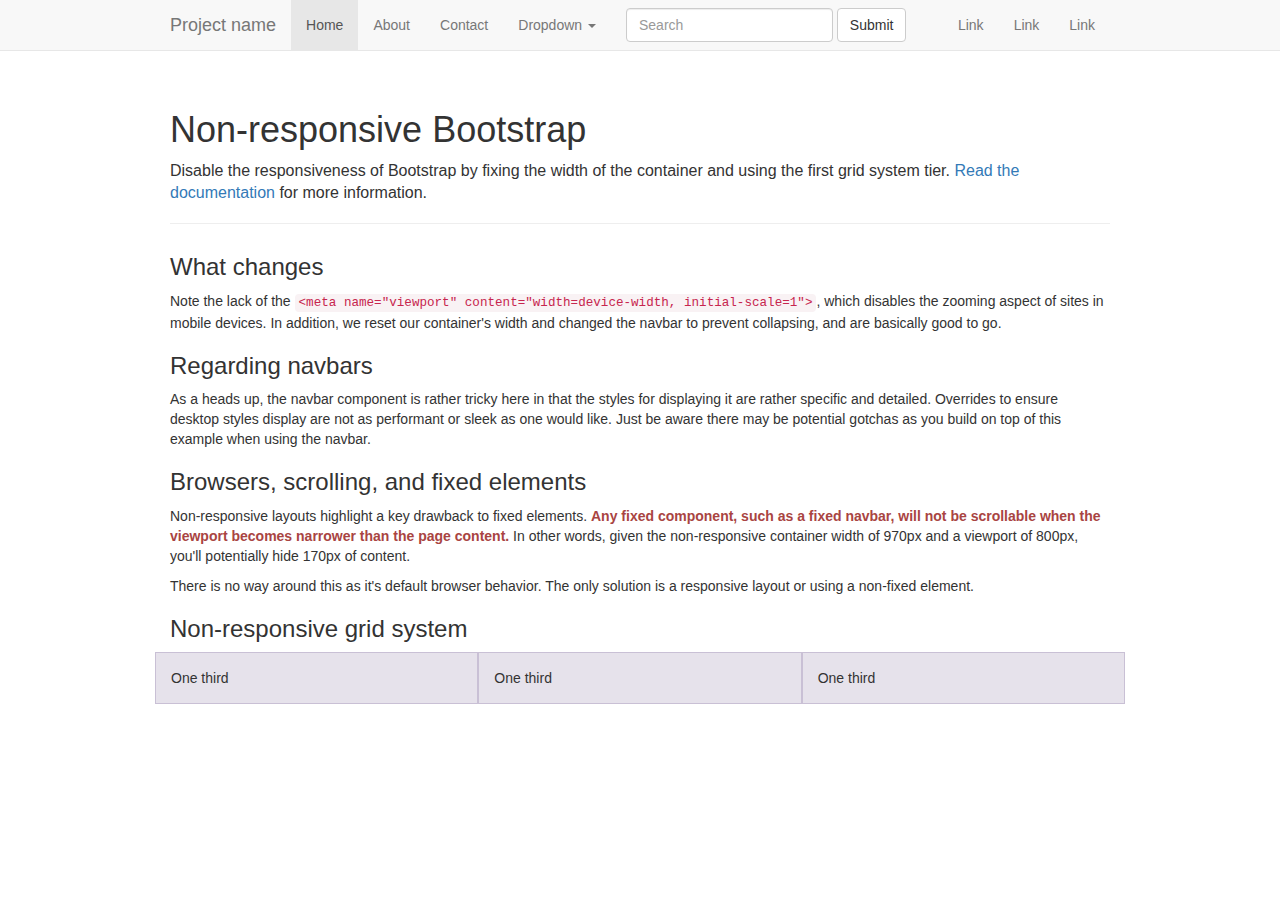
<file: static/bower_components/bootstrap/docs/examples/non-responsive/index.html>
<!doctype html>
<html lang="en">
  <head>
    <meta charset="utf-8">
    <meta http-equiv="X-UA-Compatible" content="IE=edge">
    <!-- The above 2 meta tags *must* come first in the head; any other head content must come *after* these tags -->
    <meta name="description" content="">
    <meta name="author" content="">

    <!-- Note there is no responsive meta tag here -->

    <link rel="icon" href="../../favicon.ico">

    <title>Non-responsive Template for Bootstrap</title>

    <!-- Bootstrap core CSS -->
    <link href="../../dist/css/bootstrap.min.css" rel="stylesheet">

    <!-- IE10 viewport hack for Surface/desktop Windows 8 bug -->
    <link href="../../assets/css/ie10-viewport-bug-workaround.css" rel="stylesheet">

    <!-- Custom styles for this template -->
    <link href="non-responsive.css" rel="stylesheet">

    <!-- Just for debugging purposes. Don't actually copy these 2 lines! -->
    <!--[if lt IE 9]><script src="../../assets/js/ie8-responsive-file-warning.js"></script><![endif]-->
    <script src="../../assets/js/ie-emulation-modes-warning.js"></script>

    <!-- HTML5 shim and Respond.js for IE8 support of HTML5 elements and media queries -->
    <!--[if lt IE 9]>
      <script src="https://oss.maxcdn.com/html5shiv/3.7.3/html5shiv.min.js"></script>
      <script src="https://oss.maxcdn.com/respond/1.4.2/respond.min.js"></script>
    <![endif]-->
  </head>

  <body>

    <!-- Fixed navbar -->
    <nav class="navbar navbar-default navbar-fixed-top">
      <div class="container">
        <div class="navbar-header">
          <!-- The mobile navbar-toggle button can be safely removed since you do not need it in a non-responsive implementation -->
          <a class="navbar-brand" href="#">Project name</a>
        </div>
        <!-- Note that the .navbar-collapse and .collapse classes have been removed from the #navbar -->
        <div id="navbar">
          <ul class="nav navbar-nav">
            <li class="active"><a href="#">Home</a></li>
            <li><a href="#">About</a></li>
            <li><a href="#">Contact</a></li>
            <li class="dropdown">
              <a href="#" class="dropdown-toggle" data-toggle="dropdown" role="button" aria-haspopup="true" aria-expanded="false">Dropdown <span class="caret"></span></a>
              <ul class="dropdown-menu">
                <li><a href="#">Action</a></li>
                <li><a href="#">Another action</a></li>
                <li><a href="#">Something else here</a></li>
                <li role="separator" class="divider"></li>
                <li class="dropdown-header">Nav header</li>
                <li><a href="#">Separated link</a></li>
                <li><a href="#">One more separated link</a></li>
              </ul>
            </li>
          </ul>
          <form class="navbar-form navbar-left">
            <div class="form-group">
              <input type="text" class="form-control" placeholder="Search">
            </div>
            <button type="submit" class="btn btn-default">Submit</button>
          </form>
          <ul class="nav navbar-nav navbar-right">
            <li><a href="#">Link</a></li>
            <li><a href="#">Link</a></li>
            <li><a href="#">Link</a></li>
          </ul>
        </div><!--/.nav-collapse -->
      </div>
    </nav>

    <div class="container">

      <div class="page-header">
        <h1>Non-responsive Bootstrap</h1>
        <p class="lead">Disable the responsiveness of Bootstrap by fixing the width of the container and using the first grid system tier. <a href="../../getting-started/#disable-responsive">Read the documentation</a> for more information.</p>
      </div>

      <h3>What changes</h3>
      <p>Note the lack of the <code>&lt;meta name="viewport" content="width=device-width, initial-scale=1"&gt;</code>, which disables the zooming aspect of sites in mobile devices. In addition, we reset our container's width and changed the navbar to prevent collapsing, and are basically good to go.</p>

      <h3>Regarding navbars</h3>
      <p>As a heads up, the navbar component is rather tricky here in that the styles for displaying it are rather specific and detailed. Overrides to ensure desktop styles display are not as performant or sleek as one would like. Just be aware there may be potential gotchas as you build on top of this example when using the navbar.</p>

      <h3>Browsers, scrolling, and fixed elements</h3>
      <p>Non-responsive layouts highlight a key drawback to fixed elements. <strong class="text-danger">Any fixed component, such as a fixed navbar, will not be scrollable when the viewport becomes narrower than the page content.</strong> In other words, given the non-responsive container width of 970px and a viewport of 800px, you'll potentially hide 170px of content.</p>
      <p>There is no way around this as it's default browser behavior. The only solution is a responsive layout or using a non-fixed element.</p>

      <h3>Non-responsive grid system</h3>
      <div class="row">
        <div class="col-xs-4">One third</div>
        <div class="col-xs-4">One third</div>
        <div class="col-xs-4">One third</div>
      </div>

    </div> <!-- /container -->


    <!-- Bootstrap core JavaScript
    ================================================== -->
    <!-- Placed at the end of the document so the pages load faster -->
    <script src="https://code.jquery.com/jquery-1.12.4.min.js" integrity="sha384-nvAa0+6Qg9clwYCGGPpDQLVpLNn0fRaROjHqs13t4Ggj3Ez50XnGQqc/r8MhnRDZ" crossorigin="anonymous"></script>
    <script>window.jQuery || document.write('<script src="../../assets/js/vendor/jquery.min.js"><\/script>')</script>
    <script src="../../dist/js/bootstrap.min.js"></script>
    <!-- IE10 viewport hack for Surface/desktop Windows 8 bug -->
    <script src="../../assets/js/ie10-viewport-bug-workaround.js"></script>
  </body>
</html>
</file>
<file: static/bower_components/bootstrap/docs/examples/blog/blog.css>
/* stylelint-disable selector-list-comma-newline-after, property-no-vendor-prefix */

/*
 * Globals
 */

body {
  font-family: Georgia, "Times New Roman", Times, serif;
  color: #555;
}

h1, .h1,
h2, .h2,
h3, .h3,
h4, .h4,
h5, .h5,
h6, .h6 {
  margin-top: 0;
  font-family: "Helvetica Neue", Helvetica, Arial, sans-serif;
  font-weight: 400;
  color: #333;
}


/*
 * Override Bootstrap's default container.
 */

@media (min-width: 1200px) {
  .container {
    width: 970px;
  }
}


/*
 * Masthead for nav
 */

.blog-masthead {
  background-color: #428bca;
  -webkit-box-shadow: inset 0 -2px 5px rgba(0, 0, 0, .1);
  box-shadow: inset 0 -2px 5px rgba(0, 0, 0, .1);
}

/* Nav links */
.blog-nav-item {
  position: relative;
  display: inline-block;
  padding: 10px;
  font-weight: 500;
  color: #cdddeb;
}
.blog-nav-item:hover,
.blog-nav-item:focus {
  color: #fff;
  text-decoration: none;
}

/* Active state gets a caret at the bottom */
.blog-nav .active {
  color: #fff;
}
.blog-nav .active:after {
  position: absolute;
  bottom: 0;
  left: 50%;
  width: 0;
  height: 0;
  margin-left: -5px;
  vertical-align: middle;
  content: " ";
  border-right: 5px solid transparent;
  border-bottom: 5px solid;
  border-left: 5px solid transparent;
}


/*
 * Blog name and description
 */

.blog-header {
  padding-top: 20px;
  padding-bottom: 20px;
}
.blog-title {
  margin-top: 30px;
  margin-bottom: 0;
  font-size: 60px;
  font-weight: 400;
}
.blog-description {
  font-size: 20px;
  color: #999;
}


/*
 * Main column and sidebar layout
 */

.blog-main {
  font-size: 18px;
  line-height: 1.5;
}

/* Sidebar modules for boxing content */
.sidebar-module {
  padding: 15px;
  margin: 0 -15px 15px;
}
.sidebar-module-inset {
  padding: 15px;
  background-color: #f5f5f5;
  border-radius: 4px;
}
.sidebar-module-inset p:last-child,
.sidebar-module-inset ul:last-child,
.sidebar-module-inset ol:last-child {
  margin-bottom: 0;
}


/* Pagination */
.pager {
  margin-bottom: 60px;
  text-align: left;
}
.pager > li > a {
  width: 140px;
  padding: 10px 20px;
  text-align: center;
  border-radius: 30px;
}


/*
 * Blog posts
 */

.blog-post {
  margin-bottom: 60px;
}
.blog-post-title {
  margin-bottom: 5px;
  font-size: 40px;
}
.blog-post-meta {
  margin-bottom: 20px;
  color: #999;
}


/*
 * Footer
 */

.blog-footer {
  padding: 40px 0;
  color: #999;
  text-align: center;
  background-color: #f9f9f9;
  border-top: 1px solid #e5e5e5;
}
.blog-footer p:last-child {
  margin-bottom: 0;
}
</file>
<file: static/bower_components/bootstrap/docs/examples/carousel/carousel.css>
/* GLOBAL STYLES
 * Padding below the footer and lighter body text
* -------------------------------------------------- */

body {
  padding-bottom: 40px;
  color: #5a5a5a;
}


/* CUSTOMIZE THE NAVBAR
-------------------------------------------------- */

/* Special class on .container surrounding .navbar, used for positioning it into place. */
.navbar-wrapper {
  position: absolute;
  top: 0;
  right: 0;
  left: 0;
  z-index: 20;
}

/* Flip around the padding for proper display in narrow viewports */
.navbar-wrapper > .container {
  padding-right: 0;
  padding-left: 0;
}
.navbar-wrapper .navbar {
  padding-right: 15px;
  padding-left: 15px;
}
.navbar-wrapper .navbar .container {
  width: auto;
}


/* CUSTOMIZE THE CAROUSEL
-------------------------------------------------- */

/* Carousel base class */
.carousel {
  height: 500px;
  margin-bottom: 60px;
}
.carousel-caption {
  z-index: 10; /* Since positioning the image, we need to help out the caption */
}

/* Declare heights because of positioning of img element */
.carousel .item {
  height: 500px;
  background-color: #777;
}
.carousel-inner > .item > img {
  position: absolute;
  top: 0;
  left: 0;
  min-width: 100%;
  height: 500px;
}


/* MARKETING CONTENT
-------------------------------------------------- */

/* Center align the text within the three columns below the carousel */
.marketing .col-lg-4 {
  margin-bottom: 20px;
  text-align: center;
}
.marketing h2 {
  font-weight: 400;
}
.marketing .col-lg-4 p {
  margin-right: 10px;
  margin-left: 10px;
}


/* Featurettes
------------------------- */

.featurette-divider {
  margin: 80px 0; /* Space out the Bootstrap <hr> more */
}

/* Thin out the marketing headings */
.featurette-heading {
  font-weight: 300;
  line-height: 1;
  letter-spacing: -1px;
}


/* RESPONSIVE CSS
-------------------------------------------------- */

@media (min-width: 768px) {
  /* Navbar positioning foo */
  .navbar-wrapper {
    margin-top: 20px;
  }
  .navbar-wrapper .container {
    padding-right: 15px;
    padding-left: 15px;
  }
  .navbar-wrapper .navbar {
    padding-right: 0;
    padding-left: 0;
    border-radius: 4px; /* The navbar becomes detached from the top, so we round the corners */
  }

  /* Bump up size of carousel content */
  .carousel-caption p {
    margin-bottom: 20px;
    font-size: 21px;
    line-height: 1.4;
  }

  .featurette-heading {
    font-size: 50px;
  }
}

@media (min-width: 992px) {
  .featurette-heading {
    margin-top: 120px;
  }
}
</file>
<file: static/bower_components/bootstrap/docs/examples/cover/cover.css>
/* stylelint-disable property-no-vendor-prefix */

/*
 * Globals
 */

/* Links */
a,
a:focus,
a:hover {
  color: #fff;
}

/* Custom default button */
.btn-default,
.btn-default:hover,
.btn-default:focus {
  color: #333;
  text-shadow: none; /* Prevent inheritance from `body` */
  background-color: #fff;
  border: 1px solid #fff;
}


/*
 * Base structure
 */

html,
body {
  height: 100%;
  background-color: #333;
}
body {
  color: #fff;
  text-align: center;
  text-shadow: 0 1px 3px rgba(0, 0, 0, .5);
}

/* Extra markup and styles for table-esque vertical and horizontal centering */
.site-wrapper {
  display: table;
  width: 100%;
  height: 100%; /* For at least Firefox */
  min-height: 100%;
  -webkit-box-shadow: inset 0 0 100px rgba(0, 0, 0, .5);
  box-shadow: inset 0 0 100px rgba(0, 0, 0, .5);
}
.site-wrapper-inner {
  display: table-cell;
  vertical-align: top;
}
.cover-container {
  margin-right: auto;
  margin-left: auto;
}

/* Padding for spacing */
.inner {
  padding: 30px;
}


/*
 * Header
 */
.masthead-brand {
  margin-top: 10px;
  margin-bottom: 10px;
}

.masthead-nav > li {
  display: inline-block;
}
.masthead-nav > li + li {
  margin-left: 20px;
}
.masthead-nav > li > a {
  padding-right: 0;
  padding-left: 0;
  font-size: 16px;
  font-weight: 700;
  color: #fff; /* IE8 proofing */
  color: rgba(255, 255, 255, .75);
  border-bottom: 2px solid transparent;
}
.masthead-nav > li > a:hover,
.masthead-nav > li > a:focus {
  background-color: transparent;
  border-bottom-color: #a9a9a9;
  border-bottom-color: rgba(255, 255, 255, .25);
}
.masthead-nav > .active > a,
.masthead-nav > .active > a:hover,
.masthead-nav > .active > a:focus {
  color: #fff;
  border-bottom-color: #fff;
}

@media (min-width: 768px) {
  .masthead-brand {
    float: left;
  }
  .masthead-nav {
    float: right;
  }
}


/*
 * Cover
 */

.cover {
  padding: 0 20px;
}
.cover .btn-lg {
  padding: 10px 20px;
  font-weight: 700;
}


/*
 * Footer
 */

.mastfoot {
  color: #999; /* IE8 proofing */
  color: rgba(255, 255, 255, .5);
}


/*
 * Affix and center
 */

@media (min-width: 768px) {
  /* Pull out the header and footer */
  .masthead {
    position: fixed;
    top: 0;
  }
  .mastfoot {
    position: fixed;
    bottom: 0;
  }
  .site-wrapper-inner {
    vertical-align: middle; /* Start the vertical centering */
  }
  .masthead,
  .mastfoot,
  .cover-container {
    width: 100%; /* Must be percentage or pixels for horizontal alignment */
  }
}

@media (min-width: 992px) {
  .masthead,
  .mastfoot,
  .cover-container {
    width: 700px;
  }
}
</file>
<file: static/bower_components/bootstrap/docs/examples/dashboard/dashboard.css>
/*
 * Base structure
 */

/* Move down content because we have a fixed navbar that is 50px tall */
body {
  padding-top: 50px;
}


/*
 * Global add-ons
 */

.sub-header {
  padding-bottom: 10px;
  border-bottom: 1px solid #eee;
}

/*
 * Top navigation
 * Hide default border to remove 1px line.
 */
.navbar-fixed-top {
  border: 0;
}

/*
 * Sidebar
 */

/* Hide for mobile, show later */
.sidebar {
  display: none;
}
@media (min-width: 768px) {
  .sidebar {
    position: fixed;
    top: 51px;
    bottom: 0;
    left: 0;
    z-index: 1000;
    display: block;
    padding: 20px;
    overflow-x: hidden;
    overflow-y: auto; /* Scrollable contents if viewport is shorter than content. */
    background-color: #f5f5f5;
    border-right: 1px solid #eee;
  }
}

/* Sidebar navigation */
.nav-sidebar {
  margin-right: -21px; /* 20px padding + 1px border */
  margin-bottom: 20px;
  margin-left: -20px;
}
.nav-sidebar > li > a {
  padding-right: 20px;
  padding-left: 20px;
}
.nav-sidebar > .active > a,
.nav-sidebar > .active > a:hover,
.nav-sidebar > .active > a:focus {
  color: #fff;
  background-color: #428bca;
}


/*
 * Main content
 */

.main {
  padding: 20px;
}
@media (min-width: 768px) {
  .main {
    padding-right: 40px;
    padding-left: 40px;
  }
}
.main .page-header {
  margin-top: 0;
}


/*
 * Placeholder dashboard ideas
 */

.placeholders {
  margin-bottom: 30px;
  text-align: center;
}
.placeholders h4 {
  margin-bottom: 0;
}
.placeholder {
  margin-bottom: 20px;
}
.placeholder img {
  display: inline-block;
  border-radius: 50%;
}
</file>
<file: static/bower_components/bootstrap/docs/examples/grid/grid.css>
h4 {
  margin-top: 25px;
}
.row {
  margin-bottom: 20px;
}
.row .row {
  margin-top: 10px;
  margin-bottom: 0;
}
[class*="col-"] {
  padding-top: 15px;
  padding-bottom: 15px;
  background-color: #eee;
  background-color: rgba(86, 61, 124, .15);
  border: 1px solid #ddd;
  border: 1px solid rgba(86, 61, 124, .2);
}

hr {
  margin-top: 40px;
  margin-bottom: 40px;
}
</file>
<file: static/bower_components/bootstrap/docs/examples/jumbotron-narrow/jumbotron-narrow.css>
/* Space out content a bit */
body {
  padding-top: 20px;
  padding-bottom: 20px;
}

/* Everything but the jumbotron gets side spacing for mobile first views */
.header,
.marketing,
.footer {
  padding-right: 15px;
  padding-left: 15px;
}

/* Custom page header */
.header {
  padding-bottom: 20px;
  border-bottom: 1px solid #e5e5e5;
}
.header h3 {
  margin-top: 0;
  margin-bottom: 0;
  line-height: 40px; /* Make the masthead heading the same height as the navigation */
}

/* Custom page footer */
.footer {
  padding-top: 19px;
  color: #777;
  border-top: 1px solid #e5e5e5;
}

/* Customize container */
@media (min-width: 768px) {
  .container {
    max-width: 730px;
  }
}
.container-narrow > hr {
  margin: 30px 0;
}

/* Main marketing message and sign up button */
.jumbotron {
  text-align: center;
  border-bottom: 1px solid #e5e5e5;
}
.jumbotron .btn {
  padding: 14px 24px;
  font-size: 21px;
}

/* Supporting marketing content */
.marketing {
  margin: 40px 0;
}
.marketing p + h4 {
  margin-top: 28px;
}

/* Responsive: Portrait tablets and up */
@media screen and (min-width: 768px) {
  /* Remove the padding we set earlier */
  .header,
  .marketing,
  .footer {
    padding-right: 0;
    padding-left: 0;
  }
  .header {
    margin-bottom: 30px;
  }
  .jumbotron {
    border-bottom: 0;
  }
}
</file>
<file: static/bower_components/bootstrap/docs/examples/jumbotron/jumbotron.css>
/* Move down content because we have a fixed navbar that is 50px tall */
body {
  padding-top: 50px;
  padding-bottom: 20px;
}
</file>
<file: static/bower_components/bootstrap/docs/examples/justified-nav/justified-nav.css>
/* stylelint-disable value-no-vendor-prefix, function-name-case, property-no-vendor-prefix */

body {
  padding-top: 20px;
}

.footer {
  padding-top: 40px;
  padding-bottom: 40px;
  margin-top: 40px;
  border-top: 1px solid #eee;
}

/* Main marketing message and sign up button */
.jumbotron {
  text-align: center;
  background-color: transparent;
}
.jumbotron .btn {
  padding: 14px 24px;
  font-size: 21px;
}

/* Customize the nav-justified links to be fill the entire space of the .navbar */

.nav-justified {
  background-color: #eee;
  border: 1px solid #ccc;
  border-radius: 5px;
}
.nav-justified > li > a {
  padding-top: 15px;
  padding-bottom: 15px;
  margin-bottom: 0;
  font-weight: 700;
  color: #777;
  text-align: center;
  background-color: #e5e5e5; /* Old browsers */
  background-image: -webkit-gradient(linear, left top, left bottom, from(#f5f5f5), to(#e5e5e5));
  background-image: -webkit-linear-gradient(top, #f5f5f5 0%, #e5e5e5 100%);
  background-image: -o-linear-gradient(top, #f5f5f5 0%, #e5e5e5 100%);
  background-image: linear-gradient(to bottom, #f5f5f5 0%, #e5e5e5 100%);
  filter: progid:DXImageTransform.Microsoft.gradient(startColorstr="#f5f5f5", endColorstr="#e5e5e5", GradientType=0); /* IE6-9 */
  background-repeat: repeat-x; /* Repeat the gradient */
  border-bottom: 1px solid #d5d5d5;
}
.nav-justified > .active > a,
.nav-justified > .active > a:hover,
.nav-justified > .active > a:focus {
  background-color: #ddd;
  background-image: none;
  -webkit-box-shadow: inset 0 3px 7px rgba(0, 0, 0, .15);
  box-shadow: inset 0 3px 7px rgba(0, 0, 0, .15);
}
.nav-justified > li:first-child > a {
  border-radius: 5px 5px 0 0;
}
.nav-justified > li:last-child > a {
  border-bottom: 0;
  border-radius: 0 0 5px 5px;
}

@media (min-width: 768px) {
  .nav-justified {
    max-height: 52px;
  }
  .nav-justified > li > a {
    border-right: 1px solid #d5d5d5;
    border-left: 1px solid #fff;
  }
  .nav-justified > li:first-child > a {
    border-left: 0;
    border-radius: 5px 0 0 5px;
  }
  .nav-justified > li:last-child > a {
    border-right: 0;
    border-radius: 0 5px 5px 0;
  }
}

/* Responsive: Portrait tablets and up */
@media screen and (min-width: 768px) {
  /* Remove the padding we set earlier */
  .masthead,
  .marketing,
  .footer {
    padding-right: 0;
    padding-left: 0;
  }
}
</file>
<file: static/bower_components/bootstrap/docs/examples/navbar-fixed-top/navbar-fixed-top.css>
body {
  min-height: 2000px;
  padding-top: 70px;
}
</file>
<file: static/bower_components/bootstrap/docs/examples/navbar-static-top/navbar-static-top.css>
body {
  min-height: 2000px;
}

.navbar-static-top {
  margin-bottom: 19px;
}
</file>
<file: static/bower_components/bootstrap/docs/examples/navbar/navbar.css>
body {
  padding-top: 20px;
  padding-bottom: 20px;
}

.navbar {
  margin-bottom: 20px;
}
</file>
<file: static/bower_components/bootstrap/docs/examples/non-responsive/non-responsive.css>
/* stylelint-disable selector-max-class, selector-max-combinators, selector-max-compound-selectors, declaration-no-important, selector-no-qualifying-type, property-no-vendor-prefix */

/* Template-specific stuff
 *
 * Customizations just for the template; these are not necessary for anything
 * with disabling the responsiveness.
 */

/* Account for fixed navbar */
body {
  padding-top: 70px;
  padding-bottom: 30px;
}

body,
.navbar-fixed-top,
.navbar-fixed-bottom {
  min-width: 970px;
}

/* Don't let the lead text change font-size. */
.lead {
  font-size: 16px;
}

/* Finesse the page header spacing */
.page-header {
  margin-bottom: 30px;
}
.page-header .lead {
  margin-bottom: 10px;
}


/* Non-responsive overrides
 *
 * Utilize the following CSS to disable the responsive-ness of the container,
 * grid system, and navbar.
 */

/* Reset the container */
.container {
  width: 970px;
  max-width: none !important;
}

/* Demonstrate the grids */
.col-xs-4 {
  padding-top: 15px;
  padding-bottom: 15px;
  background-color: #eee;
  background-color: rgba(86, 61, 124, .15);
  border: 1px solid #ddd;
  border: 1px solid rgba(86, 61, 124, .2);
}

.container .navbar-header,
.container .navbar-collapse {
  margin-right: 0;
  margin-left: 0;
}

/* Always float the navbar header */
.navbar-header {
  float: left;
}

/* Undo the collapsing navbar */
.navbar-collapse {
  display: block !important;
  height: auto !important;
  padding-bottom: 0;
  overflow: visible !important;
  visibility: visible !important;
  border-top: 0;
}

.navbar-toggle {
  display: none;
}

.navbar-brand {
  margin-left: -15px;
}

/* Always apply the floated nav */
.navbar-nav {
  float: left;
  margin: 0;
}
.navbar-nav > li {
  float: left;
}
.navbar-nav > li > a {
  padding: 15px;
}

/* Redeclare since we override the float above */
.navbar-nav.navbar-right {
  float: right;
}

/* Undo custom dropdowns */
.navbar .navbar-nav .open .dropdown-menu {
  position: absolute;
  float: left;
  background-color: #fff;
  border: 1px solid #ccc;
  border: 1px solid rgba(0, 0, 0, .15);
  border-width: 0 1px 1px;
  border-radius: 0 0 4px 4px;
  -webkit-box-shadow: 0 6px 12px rgba(0, 0, 0, .175);
  box-shadow: 0 6px 12px rgba(0, 0, 0, .175);
}
.navbar-default .navbar-nav .open .dropdown-menu > li > a {
  color: #333;
}
.navbar .navbar-nav .open .dropdown-menu > li > a:hover,
.navbar .navbar-nav .open .dropdown-menu > li > a:focus,
.navbar .navbar-nav .open .dropdown-menu > .active > a,
.navbar .navbar-nav .open .dropdown-menu > .active > a:hover,
.navbar .navbar-nav .open .dropdown-menu > .active > a:focus {
  color: #fff !important;
  background-color: #428bca !important;
}
.navbar .navbar-nav .open .dropdown-menu > .disabled > a,
.navbar .navbar-nav .open .dropdown-menu > .disabled > a:hover,
.navbar .navbar-nav .open .dropdown-menu > .disabled > a:focus {
  color: #999 !important;
  background-color: transparent !important;
}

/* Undo form expansion */
.navbar-form {
  float: left;
  width: auto;
  padding-top: 0;
  padding-bottom: 0;
  margin-right: 0;
  margin-left: 0;
  border: 0;
  -webkit-box-shadow: none;
  box-shadow: none;
}

/* Copy-pasted from forms.less since we mixin the .form-inline styles. */
.navbar-form .form-group {
  display: inline-block;
  margin-bottom: 0;
  vertical-align: middle;
}

.navbar-form .form-control {
  display: inline-block;
  width: auto;
  vertical-align: middle;
}

.navbar-form .form-control-static {
  display: inline-block;
}

.navbar-form .input-group {
  display: inline-table;
  vertical-align: middle;
}

.navbar-form .input-group .input-group-addon,
.navbar-form .input-group .input-group-btn,
.navbar-form .input-group .form-control {
  width: auto;
}

.navbar-form .input-group > .form-control {
  width: 100%;
}

.navbar-form .control-label {
  margin-bottom: 0;
  vertical-align: middle;
}

.navbar-form .radio,
.navbar-form .checkbox {
  display: inline-block;
  margin-top: 0;
  margin-bottom: 0;
  vertical-align: middle;
}

.navbar-form .radio label,
.navbar-form .checkbox label {
  padding-left: 0;
}

.navbar-form .radio input[type="radio"],
.navbar-form .checkbox input[type="checkbox"] {
  position: relative;
  margin-left: 0;
}

.navbar-form .has-feedback .form-control-feedback {
  top: 0;
}

/* Undo inline form compaction on small screens */
.form-inline .form-group {
  display: inline-block;
  margin-bottom: 0;
  vertical-align: middle;
}

.form-inline .form-control {
  display: inline-block;
  width: auto;
  vertical-align: middle;
}

.form-inline .form-control-static {
  display: inline-block;
}

.form-inline .input-group {
  display: inline-table;
  vertical-align: middle;
}
.form-inline .input-group .input-group-addon,
.form-inline .input-group .input-group-btn,
.form-inline .input-group .form-control {
  width: auto;
}

.form-inline .input-group > .form-control {
  width: 100%;
}

.form-inline .control-label {
  margin-bottom: 0;
  vertical-align: middle;
}

.form-inline .radio,
.form-inline .checkbox {
  display: inline-block;
  margin-top: 0;
  margin-bottom: 0;
  vertical-align: middle;
}
.form-inline .radio label,
.form-inline .checkbox label {
  padding-left: 0;
}

.form-inline .radio input[type="radio"],
.form-inline .checkbox input[type="checkbox"] {
  position: relative;
  margin-left: 0;
}

.form-inline .has-feedback .form-control-feedback {
  top: 0;
}
</file>
<file: static/bower_components/bootstrap/docs/assets/css/ie10-viewport-bug-workaround.css>
/*!
 * IE10 viewport hack for Surface/desktop Windows 8 bug
 * Copyright 2014-2019 Twitter, Inc.
 * Licensed under MIT (https://github.com/twbs/bootstrap/blob/master/LICENSE)
 */
@-ms-viewport {
  width: device-width;
}
@-o-viewport {
  width: device-width;
}
@viewport {
  width: device-width;
}
</file>
